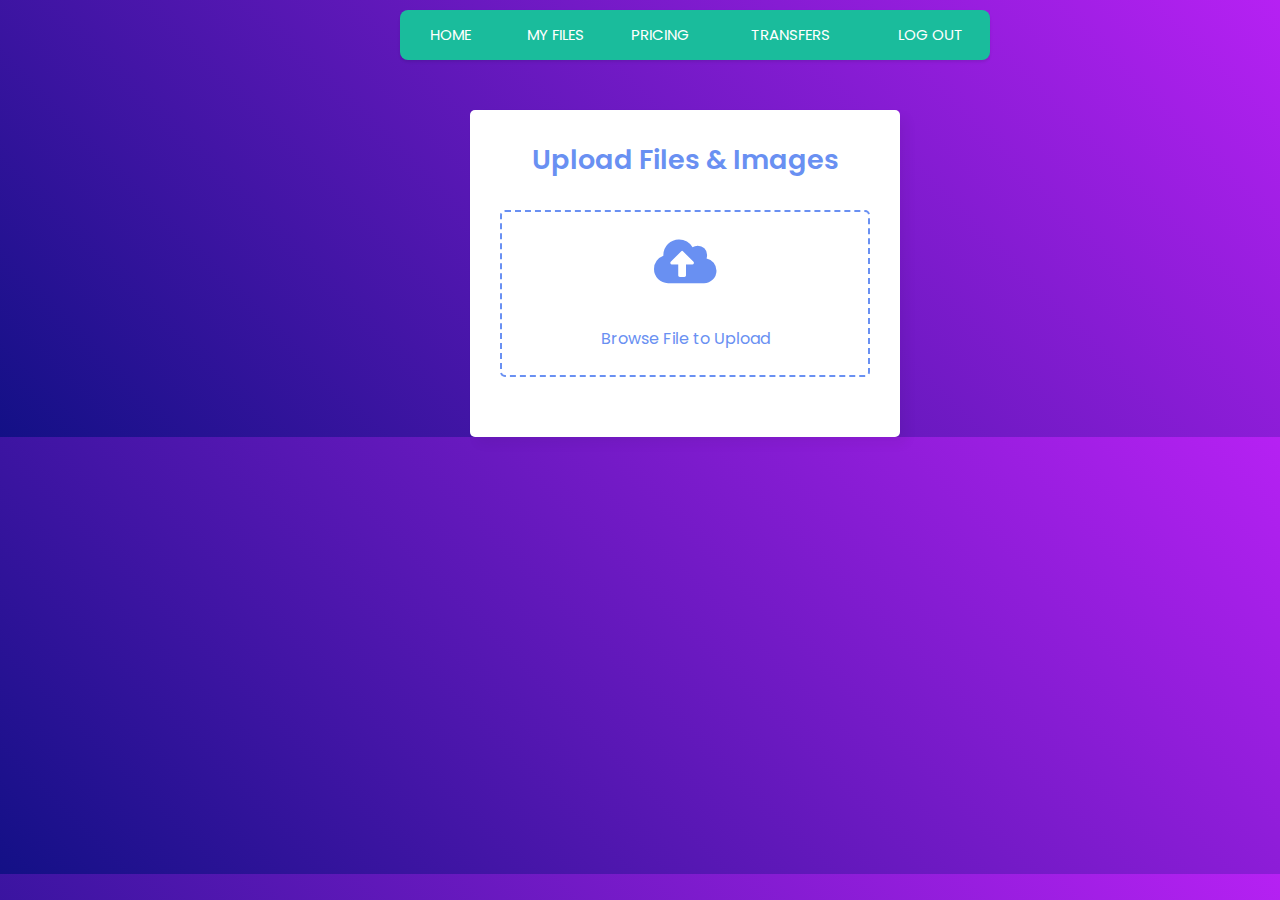
<file: file upload for gurubox home page/index.html>
<!DOCTYPE html>

<html lang="en">
<head>
  <meta charset="UTF-8">
  <meta name="viewport" content="width=device-width, initial-scale=1.0">
  <title>File Upload with Progress Bar</title>
  <link rel="stylesheet" href="style.css">
  <link rel="stylesheet" href="https://cdnjs.cloudflare.com/ajax/libs/font-awesome/5.15.3/css/all.min.css"/>
</head>
<body>
  <nav>
    <a href="#">Home</a>
    <a href="/GURU.BOX/Guru-files.html">My Files</a>
    <a href="/GURU.BOX/guru-pricing-2.html">Pricing</a>
    <a href="/GURU.BOX/Guru- downloads.html">Transfers</a>
    <a href="/GURU.BOX/Second-login page.html">Log Out</a>
  </nav>
  <div class="wrapper">
    <header>Upload Files & Images</header>
    <form action="#">
      <input class="file-input" type="file" name="file" hidden>
      <i class="fas fa-cloud-upload-alt"></i>
      <p>Browse File to Upload</p>
    </form>
    <section class="progress-area"></section>
    <section class="uploaded-area"></section>
  </div>

  <script src="script.js"></script>
  <script src="https://cdn.jsdelivr.net/npm/bootstrap@5.2.2/dist/js/bootstrap.bundle.min.js" integrity="sha384-OERcA2EqjJCMA+/3y+gxIOqMEjwtxJY7qPCqsdltbNJuaOe923+mo//f6V8Qbsw3" crossorigin="anonymous"></script>

</body>
</html>
</file>
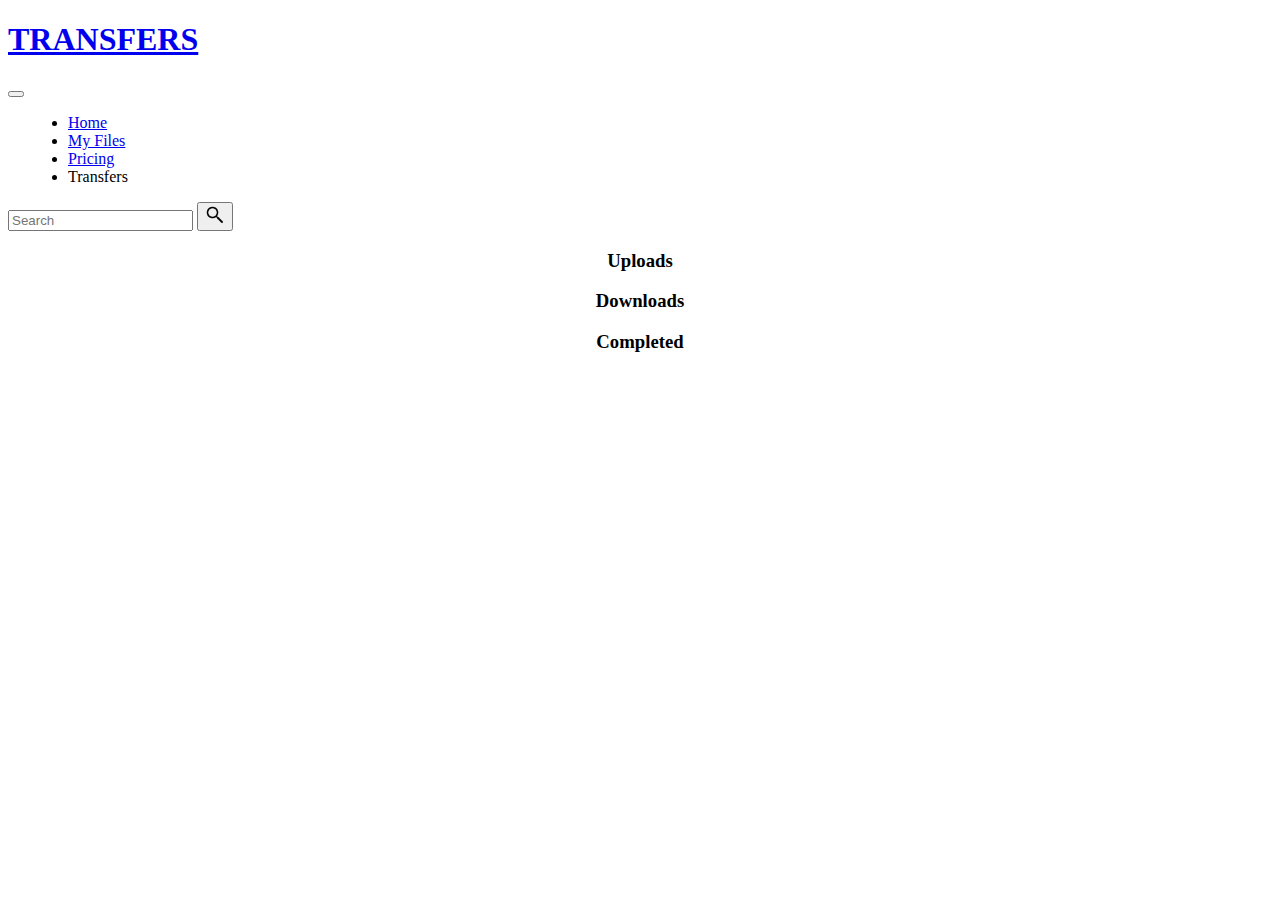
<file: Guru- downloads.html>
<!DOCTYPE html>
<html lang="en">
<head>
    <meta charset="UTF-8">
    <meta http-equiv="X-UA-Compatible" content="IE=edge">
    <meta name="viewport" content="width=device-width, initial-scale=1.0">
    <title>Guru-Downloads</title>
    <link href="https://cdn.jsdelivr.net/npm/bootstrap@5.2.2/dist/css/bootstrap.min.css" rel="stylesheet" integrity="sha384-Zenh87qX5JnK2Jl0vWa8Ck2rdkQ2Bzep5IDxbcnCeuOxjzrPF/et3URy9Bv1WTRi" crossorigin="anonymous">
    <link rel="stylesheet" href="guru-downloads.css">
</head>
<body class="ovr-body">
    <nav class="navbar">
        <nav class="navbar navbar-expand-lg">
        <div class="container-fluid">
          <a class="navbar-brand" href="#"><h1>TRANSFERS</h1></a>
          <button class="navbar-toggler" type="button" data-bs-toggle="collapse" data-bs-target="#navbarSupportedContent" aria-controls="navbarSupportedContent" aria-expanded="false" aria-label="Toggle navigation">
            <span class="navbar-toggler-icon"></span>
          </button>
          <div class="collapse navbar-collapse" id="navbarSupportedContent">
            <ul class="navbar-nav me-auto mb-2 mb-lg-0">
              <li class="nav-item">
                <a class="nav-link" aria-current="page" href="Guru box home.html">Home</a>
              </li>
              <li class="nav-item">
                <a class="nav-link" href="Guru-files.html">My Files</a>
              </li>
              <li class="nav-item dropdown">
                <a class="nav-link" href="guru-pricing-2.html">Pricing</a>
              </li>
              <li class="nav-item">
                <a class="nav-link active">Transfers</a>
              </li>
            </ul>
            <form class="d-flex" role="search">
              <input class="form-control me-2" type="search" placeholder="Search" aria-label="Search">
              <button class="btn btn-outline-primary" type="submit">
                <img src="images-guru/searchbutton.png" class="searchbutton"></button>
            </form>
          </div>
        </div>
      </nav>
    </nav>
    <div class=" about-us container mt-5">
        <div class="about-wrapper row">
          <div class="Uploads  col-lg-4">
            <h3>Uploads</h3>
          </div>
          <div class="Downloads col-lg-4">
            <h3>Downloads</h3>
            </div>
            <div class="Downloads col-lg-4">
                <h3>Completed</h3>
                </div>
            </div>
        </div> 
      <script src="https://cdn.jsdelivr.net/npm/bootstrap@5.2.2/dist/js/bootstrap.bundle.min.js" integrity="sha384-OERcA2EqjJCMA+/3y+gxIOqMEjwtxJY7qPCqsdltbNJuaOe923+mo//f6V8Qbsw3" crossorigin="anonymous"></script>
</body>
</html>
</file>
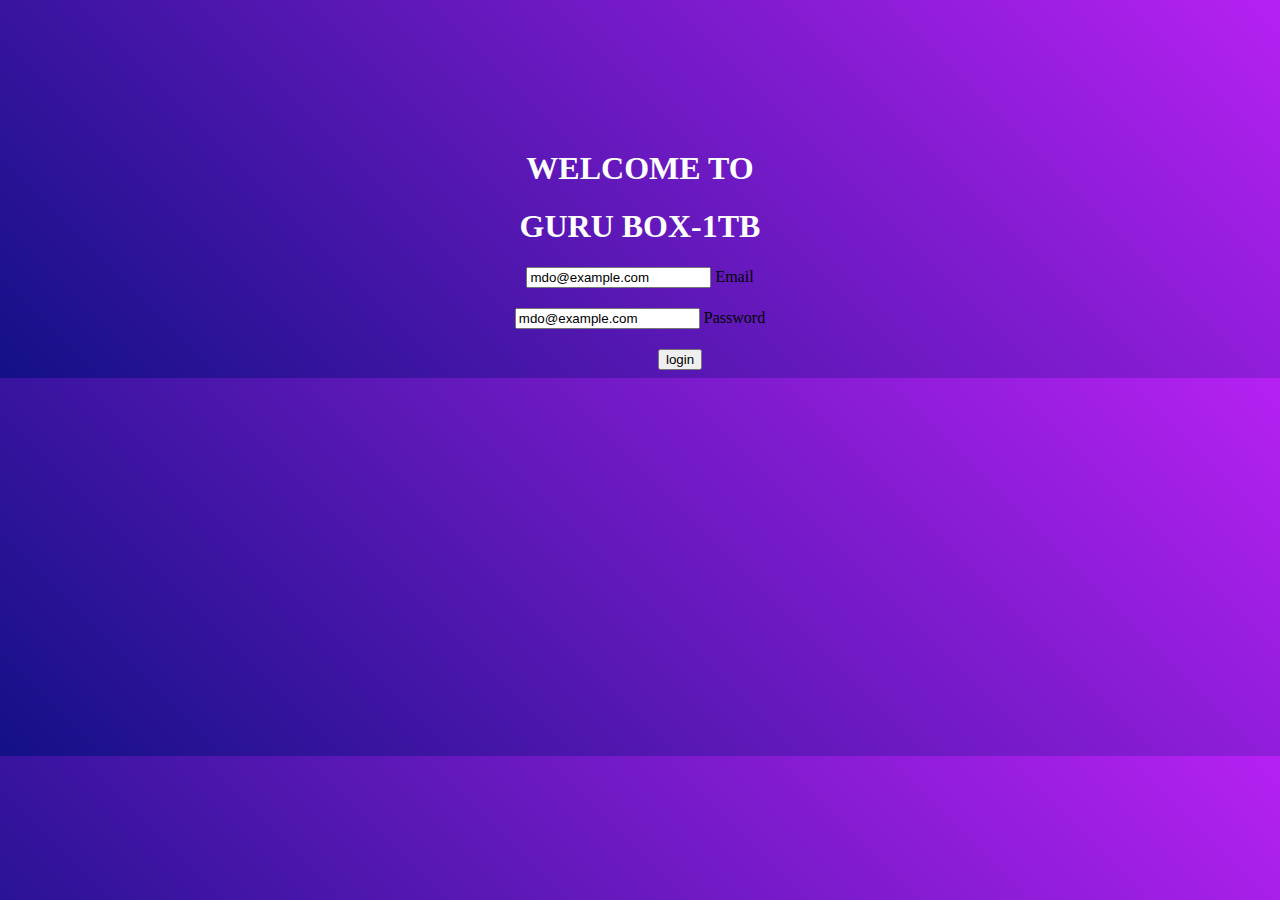
<file: Guru-box first page.html>
<!DOCTYPE html>
<html lang="en">
<head>
    <meta charset="UTF-8">
    <meta http-equiv="X-UA-Compatible" content="IE=edge">
    <meta name="viewport" content="width=device-width, initial-scale=1.0">
    <title>Guru-Box</title>
    <link rel="stylesheet" href="guru-first.css">
    <link href="https://cdn.jsdelivr.net/npm/bootstrap@5.2.2/dist/css/bootstrap.min.css" rel="stylesheet" integrity="sha384-Zenh87qX5JnK2Jl0vWa8Ck2rdkQ2Bzep5IDxbcnCeuOxjzrPF/et3URy9Bv1WTRi" crossorigin="anonymous">
</head>
<body class="ovr-body">
    <div class="form-floating mb-3">
        <h1 class="welcome-text">WELCOME TO</h1>
        <h1 class="welcome-text-2">GURU BOX-1TB</h1>
    </diV>
    <form action="Guru box home.html">
        <div class="email">
            <div class="form-floating space">
                <input type="email" class="form-control" id="floatingInputGrid"required  placeholder="name@example.com" value="mdo@example.com">
                <label for="floatingInputGrid">Email</label>
            </div>
          </div>
         <div class="email-2">
            <div class="form-floating space">
                <input type="email" class="form-control" id="floatingInputGrid" required placeholder="name@example.com" value="mdo@example.com">
                <label for="floatingInputGrid">Password</label>
            </div>
         </div>
         <input type="submit" class="btn btn-primary buttns" value="login">
    </form>     
    <script src="https://cdn.jsdelivr.net/npm/bootstrap@5.2.2/dist/js/bootstrap.bundle.min.js" integrity="sha384-OERcA2EqjJCMA+/3y+gxIOqMEjwtxJY7qPCqsdltbNJuaOe923+mo//f6V8Qbsw3" crossorigin="anonymous"></script>
</body>
</html>
</file>
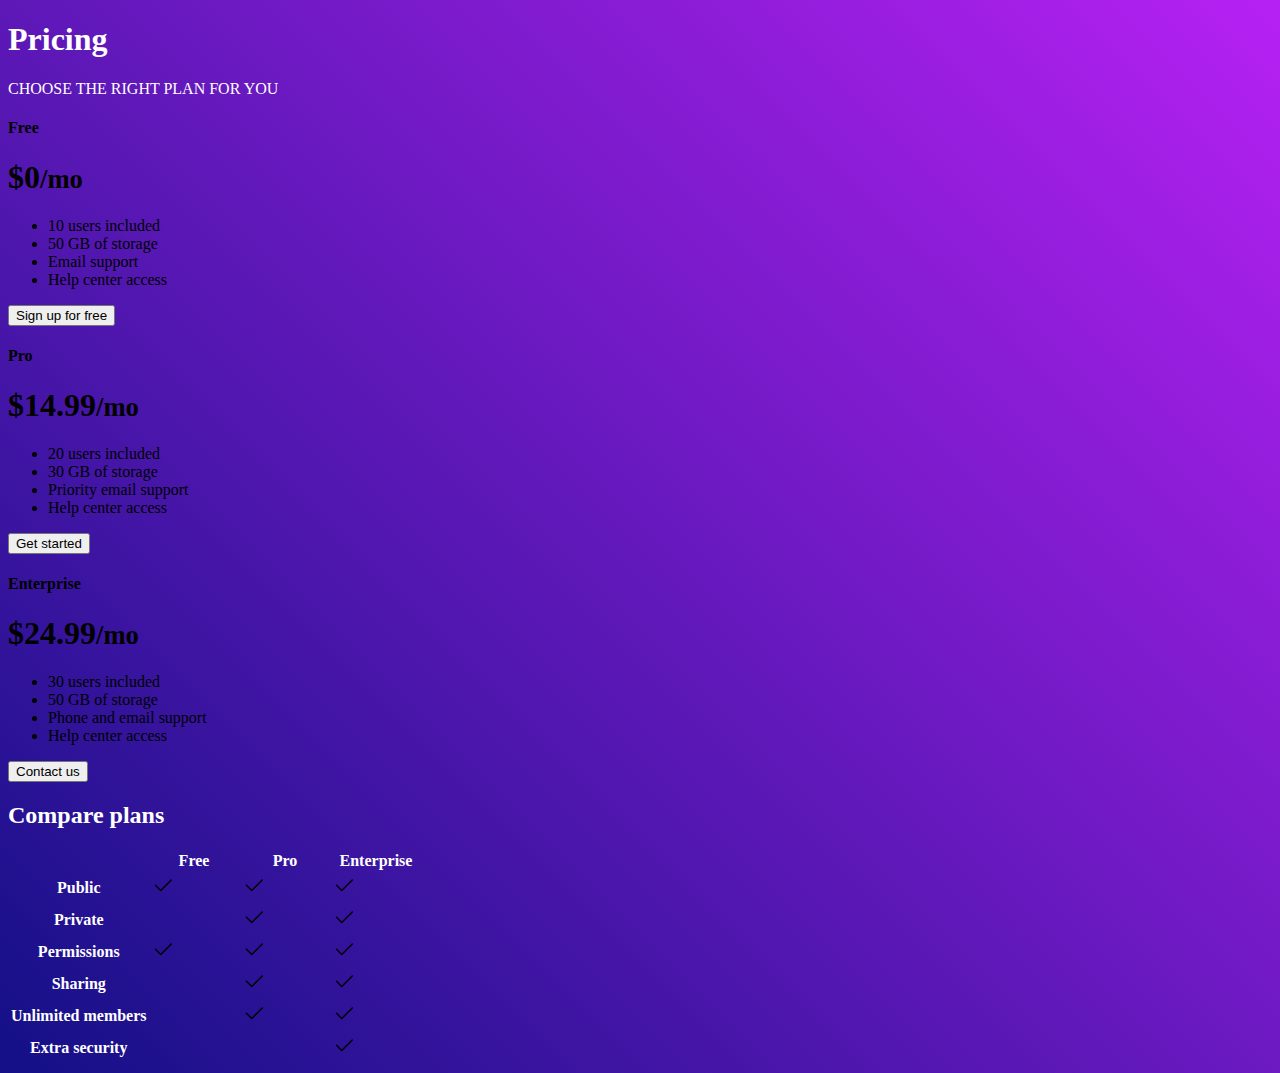
<file: guru-pricing-2.html>
<!DOCTYPE html>
<html lang="en">
<head>
    <meta charset="UTF-8">
    <meta http-equiv="X-UA-Compatible" content="IE=edge">
    <meta name="viewport" content="width=
    , initial-scale=1.0">
    <title>Pricing Page</title>
    <link href="https://cdn.jsdelivr.net/npm/bootstrap@5.2.2/dist/css/bootstrap.min.css" rel="stylesheet" integrity="sha384-Zenh87qX5JnK2Jl0vWa8Ck2rdkQ2Bzep5IDxbcnCeuOxjzrPF/et3URy9Bv1WTRi" crossorigin="anonymous">
    <link rel="stylesheet" href="guru-price-2.css">
</head>
<body class="ovr-body">
    
        <svg xmlns="http://www.w3.org/2000/svg" style="display: none;">
          <symbol id="check" viewBox="0 0 16 16">
            <title>Check</title>
            <path d="M13.854 3.646a.5.5 0 0 1 0 .708l-7 7a.5.5 0 0 1-.708 0l-3.5-3.5a.5.5 0 1 1 .708-.708L6.5 10.293l6.646-6.647a.5.5 0 0 1 .708 0z"></path>
          </symbol>
        </svg>
        
        <div class="container py-3">
         
        
            <div class="pricing-header p-3 pb-md-4 mx-auto text-center">
              <h1 class="display-4 fw-normal header-1">Pricing</h1>
              <p class="fs-5 header-1">CHOOSE THE RIGHT PLAN FOR YOU</p>
            </div>
          </header>
        
          <main>
            <div class="row row-cols-1 row-cols-md-3 mb-3 text-center">
              <div class="col">
                <div class="card mb-4 rounded-3 shadow-sm">
                  <div class="card-header py-3">
                    <h4 class="my-0 fw-normal">Free</h4>
                  </div>
                  <div class="card-body">
                    <h1 class="card-title pricing-card-title">$0<small class="text-muted fw-light">/mo</small></h1>
                    <ul class="list-unstyled mt-3 mb-4">
                      <li>10 users included</li>
                      <li>50 GB of storage</li>
                      <li>Email support</li>
                      <li>Help center access</li>
                    </ul>
                    <button type="button" class="w-100 btn btn-lg btn-primary">Sign up for free</button>
                  </div>
                </div>
              </div>
              <div class="col">
                <div class="card mb-4 rounded-3 shadow-sm">
                  <div class="card-header py-3">
                    <h4 class="my-0 fw-normal">Pro</h4>
                  </div>
                  <div class="card-body">
                    <h1 class="card-title pricing-card-title">$14.99<small class="text-muted fw-light">/mo</small></h1>
                    <ul class="list-unstyled mt-3 mb-4">
                      <li>20 users included</li>
                      <li>30 GB of storage</li>
                      <li>Priority email support</li>
                      <li>Help center access</li>
                    </ul>
                    <button type="button" class="w-100 btn btn-lg btn-primary">Get started</button>
                  </div>
                </div>
              </div>
              <div class="col">
                <div class="card mb-4 rounded-3 shadow-sm border-primary">
                  <div class="card-header py-3 text-bg-primary border-primary">
                    <h4 class="my-0 fw-normal">Enterprise</h4>
                  </div>
                  <div class="card-body">
                    <h1 class="card-title pricing-card-title">$24.99<small class="text-muted fw-light">/mo</small></h1>
                    <ul class="list-unstyled mt-3 mb-4">
                      <li>30 users included</li>
                      <li>50 GB of storage</li>
                      <li>Phone and email support</li>
                      <li>Help center access</li>
                    </ul>
                    <button type="button" class="w-100 btn btn-lg btn-primary">Contact us</button>
                  </div>
                </div>
              </div>
            </div>
        
            <h2 class="display-6 text-center mb-4 header-1">Compare plans</h2>
        
            <div class="table-responsive">
              <table class="table text-center">
                <thead>
                  <tr>
                    <th style="width: 34%;"></th>
                    <th style="width: 22%;" class="header-1">Free</th>
                    <th style="width: 22%;" class="header-1">Pro</th>
                    <th style="width: 22%;" class="header-1">Enterprise</th>
                  </tr>
                </thead>
                <tbody>
                  <tr>
                    <th scope="row" class="text-start header-1">Public</th>
                    <td><svg class="bi" width="24" height="24"><use xlink:href="#check"></use></svg></td>
                    <td><svg class="bi" width="24" height="24"><use xlink:href="#check"></use></svg></td>
                    <td><svg class="bi" width="24" height="24"><use xlink:href="#check"></use></svg></td>
                  </tr>
                  <tr>
                    <th scope="row" class="text-start header-1">Private</th>
                    <td></td>
                    <td><svg class="bi" width="24" height="24"><use xlink:href="#check"></use></svg></td>
                    <td><svg class="bi" width="24" height="24"><use xlink:href="#check"></use></svg></td>
                  </tr>
                </tbody>
        
                <tbody>
                  <tr>
                    <th scope="row" class="text-start header-1">Permissions</th>
                    <td><svg class="bi" width="24" height="24"><use xlink:href="#check"></use></svg></td>
                    <td><svg class="bi" width="24" height="24"><use xlink:href="#check"></use></svg></td>
                    <td><svg class="bi" width="24" height="24"><use xlink:href="#check"></use></svg></td>
                  </tr>
                  <tr>
                    <th scope="row" class="text-start header-1">Sharing</th>
                    <td></td>
                    <td><svg class="bi" width="24" height="24"><use xlink:href="#check"></use></svg></td>
                    <td><svg class="bi" width="24" height="24"><use xlink:href="#check"></use></svg></td>
                  </tr>
                  <tr>
                    <th scope="row" class="text-start header-1">Unlimited members</th>
                    <td></td>
                    <td><svg class="bi" width="24" height="24"><use xlink:href="#check"></use></svg></td>
                    <td><svg class="bi" width="24" height="24"><use xlink:href="#check"></use></svg></td>
                  </tr>
                  <tr>
                    <th scope="row" class="text-start header-1">Extra security</th>
                    <td></td>
                    <td></td>
                    <td><svg class="bi" width="24" height="24"><use xlink:href="#check"></use></svg></td>
                  </tr>
                </tbody>
              </table>
            </div>
          </main>
        
        
        
            
          
        <script src="https://cdn.jsdelivr.net/npm/bootstrap@5.2.2/dist/js/bootstrap.bundle.min.js" integrity="sha384-OERcA2EqjJCMA+/3y+gxIOqMEjwtxJY7qPCqsdltbNJuaOe923+mo//f6V8Qbsw3" crossorigin="anonymous"></script>
</body>
</html>
</file>
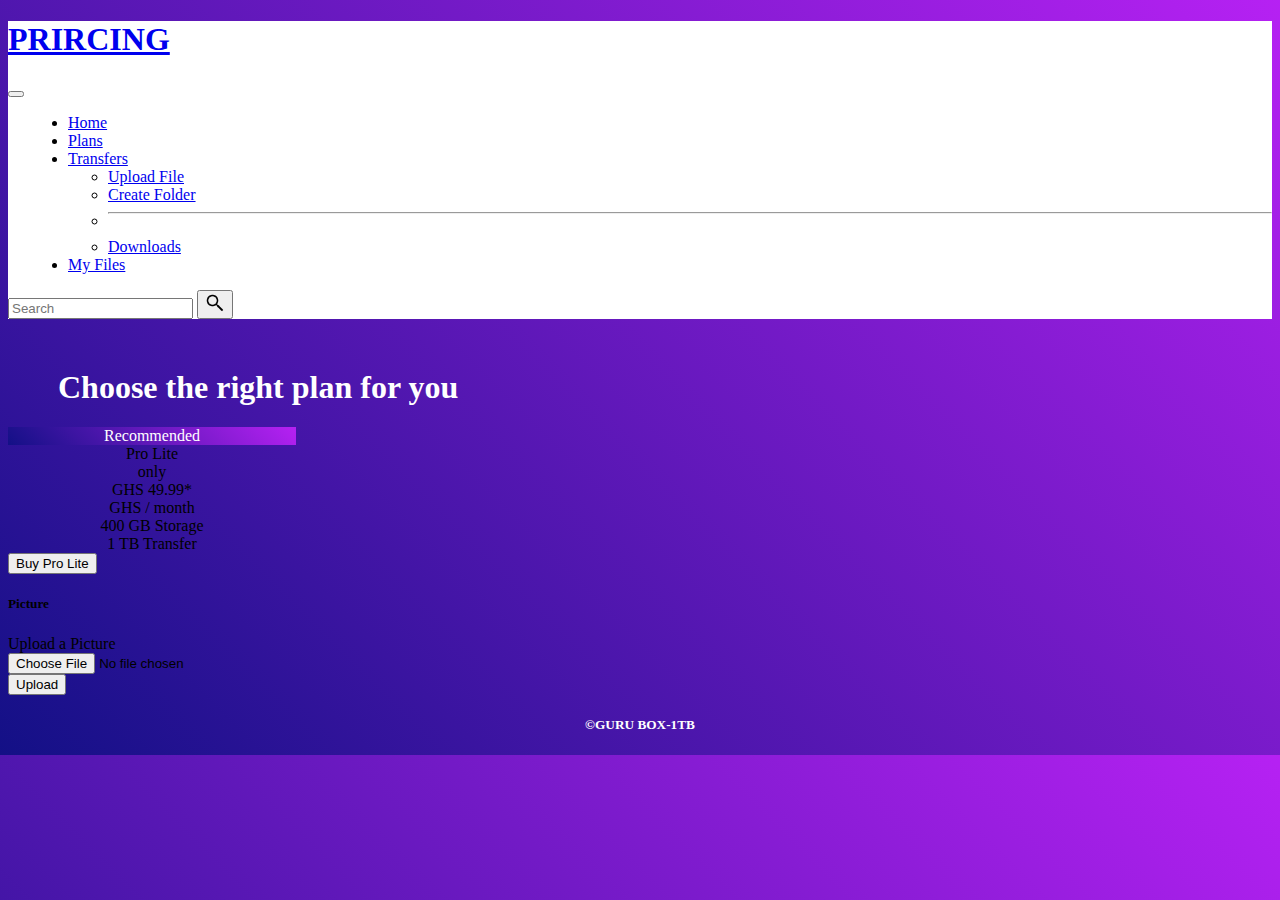
<file: guru-pricing.html>
<!DOCTYPE html>
<html lang="en">
<head>
    <meta charset="UTF-8">
    <meta http-equiv="X-UA-Compatible" content="IE=edge">
    <meta name="viewport" content="width=device-width, initial-scale=1.0">
    <title>User</title>
    <link rel="stylesheet" href="guru-price.css">
    <link href="https://cdn.jsdelivr.net/npm/bootstrap@5.2.2/dist/css/bootstrap.min.css" rel="stylesheet" integrity="sha384-Zenh87qX5JnK2Jl0vWa8Ck2rdkQ2Bzep5IDxbcnCeuOxjzrPF/et3URy9Bv1WTRi" crossorigin="anonymous">
</head>
<body class="ovr-body">
    <nav class="navbar navbar-expand-lg nav-colar">
        <div class="container-fluid">
          <a class="navbar-brand" href="#"><h1>PRIRCING</h1></a>
          <button class="navbar-toggler" type="button" data-bs-toggle="collapse" data-bs-target="#navbarScroll" aria-controls="navbarScroll" aria-expanded="false" aria-label="Toggle navigation">
            <span class="navbar-toggler-icon"></span>
          </button>
          <div class="collapse navbar-collapse" id="navbarSupportedContent">
            <ul class="navbar-nav me-auto mb-2 mb-lg-0">
              <li class="nav-item">
                <a class="nav-link" aria-current="page" href="Guru box home.html">Home</a>
              </li>
              <li class="nav-item">
                <a class="nav-link active" href="guru-pricing.html">Plans</a>
              </li>
              <li class="nav-item dropdown">
                <a class="nav-link" href="#" role="button" data-bs-toggle="dropdown" aria-expanded="false">
                 Transfers
                </a>
                <ul class="dropdown-menu">
                  <li><a class="dropdown-item" href="Guru box home.html">Upload File</a></li>
                  <li><a class="dropdown-item" href="Guru box home.html">Create Folder</a></li>
                  <li><hr class="dropdown-divider"></li>
                  <li><a class="dropdown-item" href="Guru- downloads.html">Downloads</a></li>
                </ul>
              </li>
              <li class="nav-item">
                <a class="nav-link" href="Guru-files.html">My Files</a>
              </li>
            </ul>
            <form class="d-flex" role="search">
              <input class="form-control me-2" type="search" placeholder="Search" aria-label="Search">
              <button class="btn btn-outline-primary" type="submit">
                <img src="images-guru/searchbutton.png" class="searchbutton ">
              </button>
            </form>
          </div>
        </div>
      </nav>
      <div>
        <h1 class="head-one">Choose the right plan for you</h1>
      </div>  
      </div>
        </div>
        <form action="#">
          <div class="card" style="width: 18rem;">
            <div class="card-body">
              <div class="pricing-plan-recommend">Recommended</div>
        <div class="pricing-plan-title">Pro&nbsp;Lite</div>
         <div class="pricing-plan-only">only</div> <div class="pricing-plan-price">
            <span class="vl">GHS&nbsp;49.99</span><span class="ars">*</span></div> 
            <div class="pricing-plan-price-unit">GHS / month</div> <div class="pricing-plan-storage">400 GB Storage</div>
             <div class="pricing-plan-trasfer">1 TB Transfer</div> <div class="pricing-plan-btn-container"> 
                <div class="pricing-plan-btn">
                    <button class="btn btn-primary mt-4 mb-3" type="submit">Buy Pro&nbsp;Lite</button>
                </div>
                </div>
            </div>
          </div>
          <form action="#">
            <div class="card" style="width: 18rem; margin-top: 10px;">
              <div class="card-body">
                <h5 class="card-title">Picture</h5>
                <label for="formFile" class="form-label">Upload a Picture</label>
              <input class="form-control" type="file" id="formFile">
                <input type="submit" class="btn btn-primary buttns mt-3" value="Upload">
              </div>
            </div>
          <div class="copyright">
           <h5 class="copyright-text mt-5">&COPY;<span>GURU BOX-1TB</span></h5>
          </div>
    <script src="https://cdn.jsdelivr.net/npm/bootstrap@5.2.2/dist/js/bootstrap.bundle.min.js" integrity="sha384-OERcA2EqjJCMA+/3y+gxIOqMEjwtxJY7qPCqsdltbNJuaOe923+mo//f6V8Qbsw3" crossorigin="anonymous"></script>
</body>
</html>
</file>
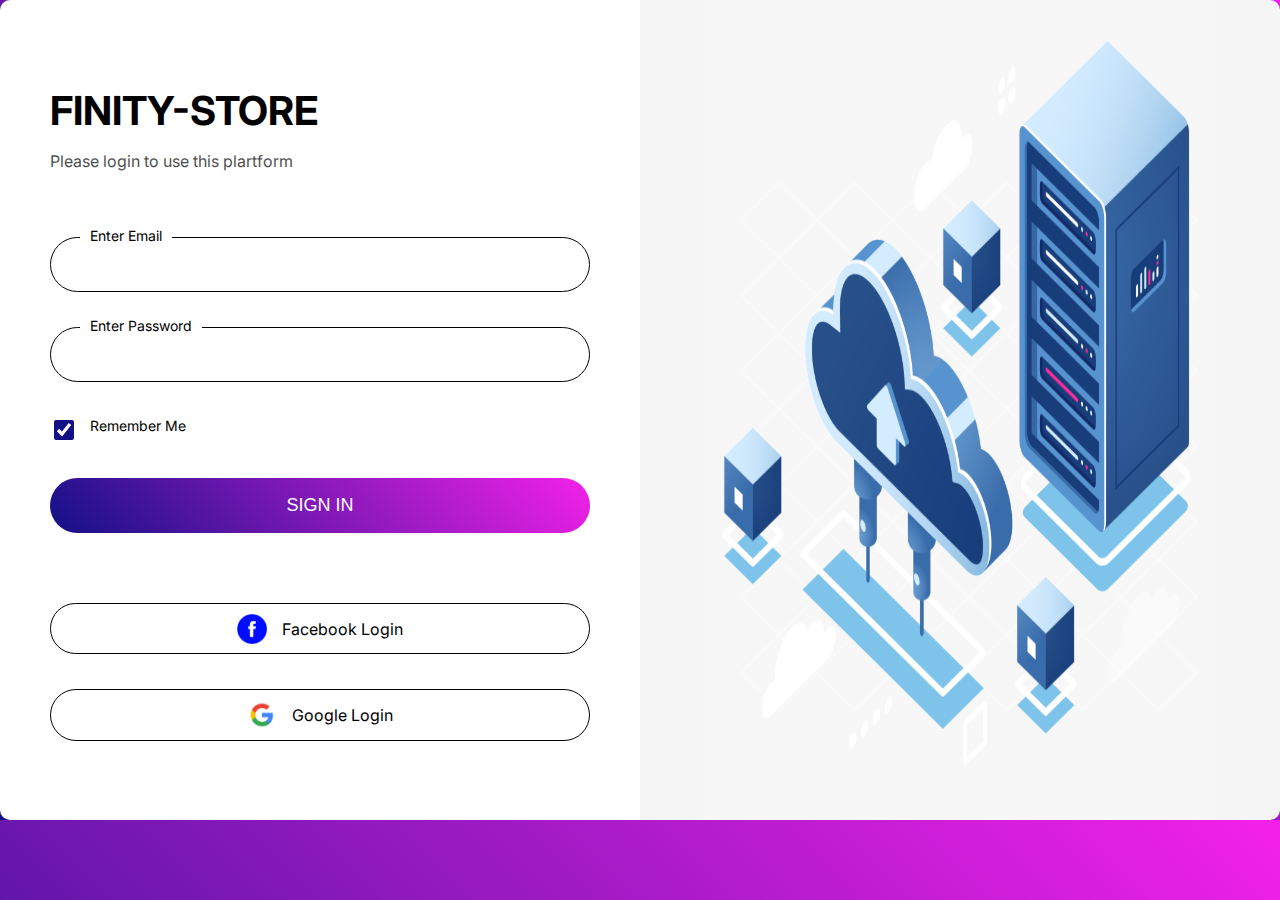
<file: Second-login page.html>
<!DOCTYPE html>
<html lang="en">
<head>
    <meta charset="UTF-8">
    <meta http-equiv="X-UA-Compatible" content="IE=edge">
    <meta name="viewport" content="width=device-width, initial-scale=1.0">
    <title>Login Page</title>
    <link rel="stylesheet" href="style.css">

</head>
<body>
    <div class="container">
        <div class="login-left">
            <div class="login-header">
                <h1>FINITY-STORE</h1>
                <p>Please login to use this plartform</p>
            </div>
            <form class="login-form" action="file upload for gurubox home page/index.html">
                <div class="login-form-content">
                    <div class="form-item">
                        <label for="email">Enter Email</label>
                        <input type="text" id="email">
                    </div>
                    <div class="form-item">
                        <label for="password">Enter Password</label>
                        <input type="password" id="password">
                    </div>
                    <div class="form-item">
                        <div class="checkbox">
                            <input type="checkbox" id="rememberMeCheckbox" checked>
                            <label for="rememberMeCheckbox" class="checkboxlabel"><p class="checkrem">Remember Me</p></label>
                        </div>
                    </div>
                    <button type="submit">Sign In</button>
                </div>
                <div class="login-form-footer">
                    <a href="https://www.facebook.com">
                        <img width="30" src="images-guru/Facebook_Logo.png" 
                        alt=""> Facebook Login
                    </a>
                    <a href="https://passwords.google.com">
                        <img width="30" src="images-guru/google-logo.png" 
                        alt=""> Google Login
                    </a>
                </div>
            </form>
        </div>
        <div class="login-right">
            <img src="images-guru/storage.png">
        </div>
</body>
</html>
</file>
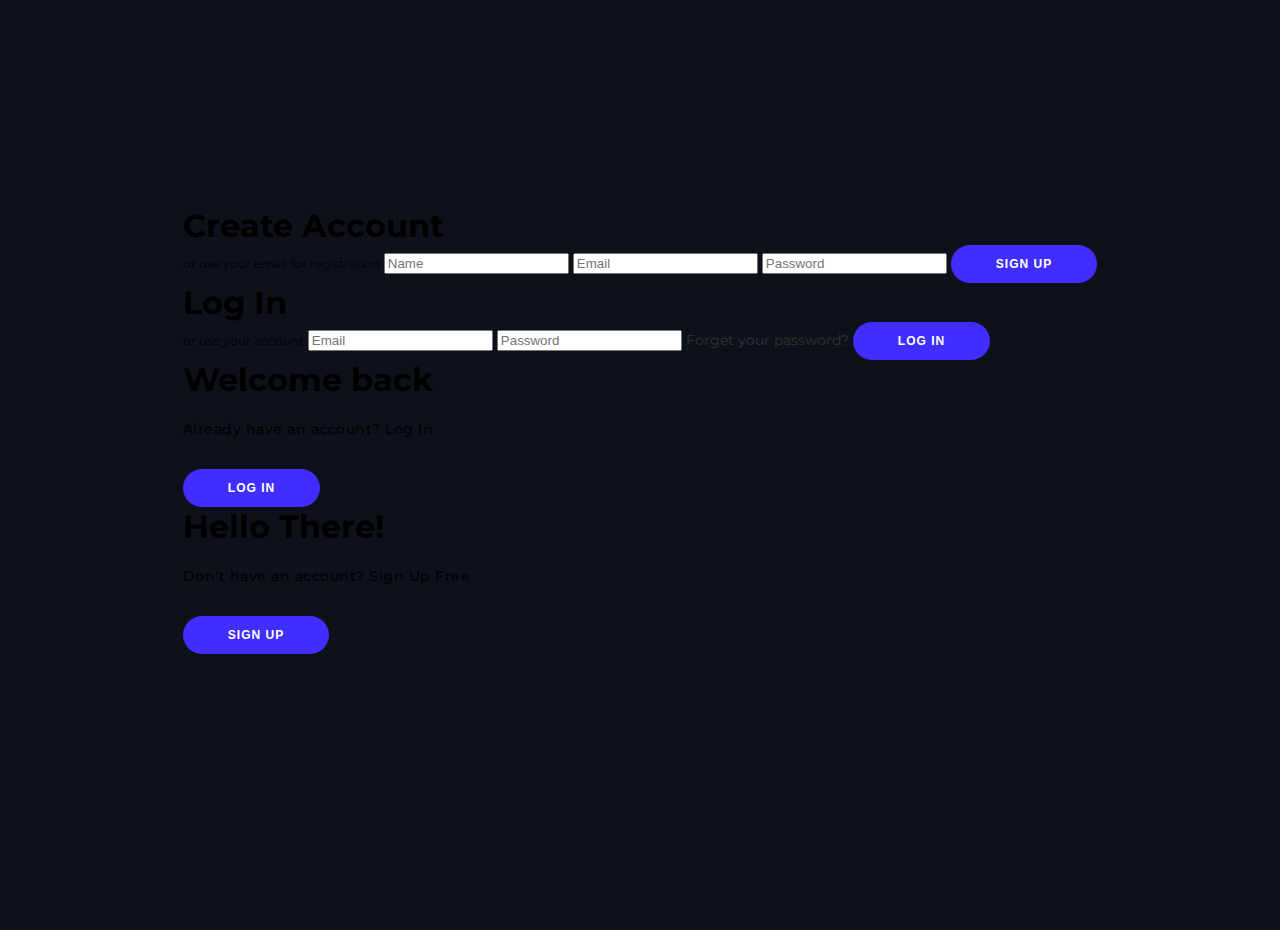
<file: Third-login.html>
<!DOCTYPE html>
<html lang="en">
<head>
    <meta charset="UTF-8">
    <meta http-equiv="X-UA-Compatible" content="IE=edge">
    <meta name="viewport" content="width=device-width, initial-scale=1.0">
    <title>Finity-Login</title>
    <link rel="stylesheet" href="https://cdnjs.cloudflare.com/ajax/libs/font-awesome/6.2.8/css/all.min.css" integrity="sha512-xh60/ckQoPOWDdYTDqeRdPCVd1SpvCA9XXcUnZS2FmJNp1coAFzvtCN9BmamE+4aHK8yyUHUSCcJHgXloTyT2A==" crossorigin="anonymous" referrerpolicy="no-referrer" />
    <link rel="stylesheet" href="Third-login.css">
</head>
<body>
    
    <div class="container" id="container">
        <div class="form-container sign-up-container">
            <form action="#">
                <h1>Create Account</h1>
                <div class="social-container">
                    <a href="#" class="social"><i class="fab fa-facebook-f"></i></a>
                    <a href="#" class="social"><i class="fab fa-google-plus-g"></i></a>
                    <a href="#" class="social"><i class="fab fa-linkedin-in"></i></a>
                </div>
                <span>or use your email for registration</span>
                <input type="text" placeholder="Name" />
                <input type="email" placeholder="Email" />
                <input type="password" placeholder="Password" />
                <button>Sign Up</button>
            </form>
        </div>    
    <div class="form-container log-in-container">
        <form action="#">
            <h1>Log In</h1>
            <div class="social-container">
                <a href="#" class="social"><i class="fab fa-facebook-f"></i></a>
                <a href="#" class="social"><i class="fab fa-google-plus-g"></i></a>
                <a href="#" class="social"><i class="fab fa-linkedin-in"></i></a>
            </div>
            <span>or use your account</span>
            <input type="email" placeholder="Email" />
            <input type="password" placeholder="Password" />
            <a href="#">Forget your password?</a>
            <button>Log In</button>
        </form>
    </div>
    <div class="overlay-containeer">
        <div class="overlay">
            <div class="overlay-panel overlay-left">
                <h1>Welcome back</h1>
                <p>Already have an account? Log In</p>
                <button class="ghost" id="logIn">Log In</button>
            </div>
            <div class="overlay-panel overlay-right">
                <h1>Hello There!</h1>
                <p>Don't have an account? Sign Up Free</p>
                <button class="ghost" id="signUp">Sign Up</button>
            </div>
        </div>
    </div>
</div> 
</body>
</html>
</file>
<file: file upload for gurubox home page/style.css>
/* Import Google font - Poppins */
@import url('https://fonts.googleapis.com/css2?family=Poppins:wght@400;500;600&display=swap');
*{
  margin: auto;
  padding: 0;
  box-sizing: border-box;
  font-family: "Poppins", sans-serif;
}


body{
  
  background: linear-gradient(45deg, #131086, #b621f3);
  font-family: 'Open Sans', sans-serif;
  background-repeat: round;
}

::selection{
  color: #fff;
  background: #6990F2;
}
.wrapper{
  width: 430px;
  background: #fff;
  border-radius: 5px;
  padding: 30px;
  box-shadow: 7px 7px 12px rgba(0,0,0,0.05);
  margin-top: 50px;
  margin-left: 470px;
}
.wrapper header{
  color: #6990F2;
  font-size: 27px;
  font-weight: 600;
  text-align: center;
}
.wrapper form{
  height: 167px;
  display: flex;
  cursor: pointer;
  margin: 30px 0;
  align-items: center;
  justify-content: center;
  flex-direction: column;
  border-radius: 5px;
  border: 2px dashed #6990F2;
}
form :where(i, p){
  color: #6990F2;
}
form i{
  font-size: 50px;
}
form p{
  margin-top: 15px;
  font-size: 16px;
}

section .row{
  margin-bottom: 10px;
  background: #E9F0FF;
  list-style: none;
  padding: 15px 20px;
  border-radius: 5px;
  display: flex;
  align-items: center;
  justify-content: space-between;
}
section .row i{
  color: #6990F2;
  font-size: 30px;
}
section .details span{
  font-size: 14px;
}
.progress-area .row .content{
  width: 100%;
  margin-left: 15px;
}
.progress-area .details{
  display: flex;
  align-items: center;
  margin-bottom: 7px;
  justify-content: space-between;
}
.progress-area .content .progress-bar{
  height: 6px;
  width: 100%;
  margin-bottom: 4px;
  background: #fff;
  border-radius: 30px;
}
.content .progress-bar .progress{
  height: 100%;
  width: 0%;
  background: #6990F2;
  border-radius: inherit;
}
.uploaded-area{
  max-height: 232px;
  overflow-y: scroll;
}
.uploaded-area.onprogress{
  max-height: 150px;
}
.uploaded-area::-webkit-scrollbar{
  width: 0px;
}
.uploaded-area .row .content{
  display: flex;
  align-items: center;
}
.uploaded-area .row .details{
  display: flex;
  margin-left: 15px;
  flex-direction: column;
}
.uploaded-area .row .details .size{
  color: #404040;
  font-size: 11px;
}
.uploaded-area i.fa-check{
  font-size: 16px;
}
nav{
  position: relative;
  margin: auto 0;
  margin-left: 400px;
  margin-top: 10px;
  width: 590px;
  height: 50px;
  background: #1abc9c;
  border-radius: 8px;
  font-size: 0;
  box-shadow: 0 2px 3px 0 rgba(0,0,0,.1);
}
nav a{
  font-size: 15px;
  text-transform: uppercase;
  color: white;
  text-decoration: none;
  line-height: 50px;
  position: relative;
  z-index: 1;
  display: inline-block;
  text-align: center;
}
nav .animation{
  position: absolute;
  height: 100%;
  /* height: 5px; */
  top: 0;
  /* bottom: 0; */
  z-index: 0;
  background: white;
  border-radius: 8px;
  transition: all .5s ease 0s;
}
nav a:nth-child(1){
  width: 100px;
}
nav .start-home, a:nth-child(1):hover~.animation{
  width: 100px;
  left: 0;
}
nav a:nth-child(2){
  width: 110px;
}
nav a:nth-child(2):hover~.animation{
  width: 110px;
  left: 100px;
}
nav a:nth-child(3){
  width: 100px;
}
nav a:nth-child(3):hover~.animation{
  width: 100px;
  left: 210px;
}
nav a:nth-child(4){
  width: 160px;
}
nav a:nth-child(4):hover~.animation{
  width: 160px;
  left: 470px;
}
nav a:nth-child(5){
  width: 120px;
}
nav a:nth-child(5):hover~.animation{
  width: 120px;
  left: 470px;
}
</file>
<file: guru-downloads.css>
.nav-item{
    margin-left: 20px;
}
.navbar{
    background-color: white;
}
.ovr-body{
    background-color: linear-gradient(45deg, #131086, #b621f3);
}
.searchbutton{
    width: 20px;
}
.Uploads{
    text-align: center;
    background-color: white;
}
.Downloads{
    text-align: center;
    background-color: white;
}
</file>
<file: guru-first.css>
.welcome-text{
    text-align: center;
    margin-top: 150px;
    color: white;
}
.welcome-text-2{
    text-align: center;
    margin-top: 20px;
    color: white;
}
.email{
    display: flex;
        align-items: center;
justify-content: center;
}
.email-2{
    display: flex;
    align-items: center;
    justify-content: center;
}
.space{
    margin-bottom: 20px;
}
.link{
    display: flex;
    align-items: center;
    justify-content: center;
    text-decoration: none;
}
.buttns{
    margin-left: 650px;
}
.ovr-body{
    background: linear-gradient(45deg, #131086, #b621f3);
}
</file>
<file: guru-price-2.css>
.ovr-body {
    background: linear-gradient(45deg, #131086, #b621f3);
}

.header-1 {
    color: white;
}
</file>
<file: guru-price.css>
.searchbutton{
    width: 20px;
}
.nav-item{
    margin-left: 20px;
}
.nav-colar{
    background-color: white;
}
.nav-item{
    margin-left: 20px;
}
.head-one{
    margin-top: 50px;
    margin-left: 50px;
    color: white;
}
.ovr-body{
    background: linear-gradient(45deg, #131086, #b621f3);
}
.boxes{
    background: white;
    box-shadow: 1px 1px 5px 5px white;
    border-radius: 5px;
    text-align: center;
    text-decoration: white;
}
.pricing-plan-recommend{
    background: linear-gradient(45deg, #131086, #b621f3);
    color: white;
    text-align: center;
}
.pricing-plan-title{
    text-align: center;
}
.pricing-plan-only{
    text-align: center;
}
.pricing-plan-price{
    text-align: center;
}
.pricing-plan-price-unit{
    text-align: center;
}
.pricing-plan-storage{
    text-align: center;
}
.pricing-plan-trasfer{
    text-align: center;
}
.card-body{
    align-items: center;
}
.copyright{
    text-align: center;
}
.copyright-text{
    color: white;
}
</file>
<file: style.css>
@import url("https://fonts.googleapis.com/css2?family=Inter:wght@300;600&display=swap");
@import url("https://fonts.googleapis.com/css2?family=Inter:wght@300;600&display=swap");
@import url("https://fonts.googleapis.com/css2?family=Inter:wght@300;600&display=swap");
@import url("https://fonts.googleapis.com/css2?family=Inter:wght@300;600&display=swap");
@import url("https://fonts.googleapis.com/css2?family=Inter:wght@300;600&display=swap");
@import url("https://fonts.googleapis.com/css2?family=Inter:wght@300;600&display=swap");
@import url("https://fonts.googleapis.com/css2?family=Inter:wght@300;600&display=swap");
@import url("https://fonts.googleapis.com/css2?family=Inter:wght@300;600&display=swap");
@import url("https://fonts.googleapis.com/css2?family=Inter:wght@300;600&display=swap");
@import url("https://fonts.googleapis.com/css2?family=Inter:wght@300;600&display=swap");
@import url("https://fonts.googleapis.com/css2?family=Inter:wght@300;600&display=swap");
@import url("https://fonts.googleapis.com/css2?family=Inter:wght@300;600&display=swap");
@import url("https://fonts.googleapis.com/css2?family=Inter:wght@300;600&display=swap");
@import url("https://fonts.googleapis.com/css2?family=Inter:wght@300;600&display=swap");
@import url("https://fonts.googleapis.com/css2?family=Inter:wght@300;600&display=swap");
@import url("https://fonts.googleapis.com/css2?family=Inter:wght@300;600&display=swap");
@import url("https://fonts.googleapis.com/css2?family=Inter:wght@300;600&display=swap");
@import url("https://fonts.googleapis.com/css2?family=Inter:wght@300;600&display=swap");
@import url("https://fonts.googleapis.com/css2?family=Inter:wght@300;600&display=swap");
@import url("https://fonts.googleapis.com/css2?family=Inter:wght@300;600&display=swap");
@import url("https://fonts.googleapis.com/css2?family=Inter:wght@300;600&display=swap");
@import url("https://fonts.googleapis.com/css2?family=Inter:wght@300;600&display=swap");
@import url("https://fonts.googleapis.com/css2?family=Inter:wght@300;600&display=swap");
@import url("https://fonts.googleapis.com/css2?family=Inter:wght@300;600&display=swap");
@import url("https://fonts.googleapis.com/css2?family=Inter:wght@300;600&display=swap");
@import url("https://fonts.googleapis.com/css2?family=Inter:wght@300;600&display=swap");
@import url("https://fonts.googleapis.com/css2?family=Inter:wght@300;600&display=swap");
@import url("https://fonts.googleapis.com/css2?family=Inter:wght@300;600&display=swap");
@import url("https://fonts.googleapis.com/css2?family=Inter:wght@300;600&display=swap");
@import url("https://fonts.googleapis.com/css2?family=Inter:wght@300;600&display=swap");
@import url("https://fonts.googleapis.com/css2?family=Inter:wght@300;600&display=swap");
@import url("https://fonts.googleapis.com/css2?family=Inter:wght@300;600&display=swap");
@import url("https://fonts.googleapis.com/css2?family=Inter:wght@300;600&display=swap");
@import url("https://fonts.googleapis.com/css2?family=Inter:wght@300;600&display=swap");
@import url("https://fonts.googleapis.com/css2?family=Inter:wght@300;600&display=swap");
@import url("https://fonts.googleapis.com/css2?family=Inter:wght@300;600&display=swap");
@import url("https://fonts.googleapis.com/css2?family=Inter:wght@300;600&display=swap");
@import url("https://fonts.googleapis.com/css2?family=Inter:wght@300;600&display=swap");
@import url("https://fonts.googleapis.com/css2?family=Inter:wght@300;600&display=swap");
@import url("https://fonts.googleapis.com/css2?family=Inter:wght@300;600&display=swap");
@import url("https://fonts.googleapis.com/css2?family=Inter:wght@300;600&display=swap");
@import url("https://fonts.googleapis.com/css2?family=Inter:wght@300;600&display=swap");
@import url("https://fonts.googleapis.com/css2?family=Inter:wght@300;600&display=swap");
@import url("https://fonts.googleapis.com/css2?family=Inter:wght@300;600&display=swap");
@import url("https://fonts.googleapis.com/css2?family=Inter:wght@300;600&display=swap");
/*# sourceMappingURL=style.css.map */
* {
  box-sizing: border-box;
}

body {
  padding: 0;
  margin: 0;
  font-family: "Inter", sans-serif;
  background: linear-gradient(45deg, #131086, #f321e9);
  
}

.container {
  min-height: calc(100vh - 80px);
  display: grid;
  grid-template-columns: 50% 50%;
  border-radius: 10px;
  overflow: hidden;
}

.login-left {
  display: flex;
  flex-direction: column;
  justify-content: center;
  padding-left: 150px;
  margin-left: 0px;
  background-color: white;
}

.login-right {
  background-color: whitesmoke;
  display: flex;
  justify-content: center;
}

.login-header {
  margin-bottom: 50px;
}

.login-header h1 {
  font-size: 40px;
  margin-bottom: 10px;
}

.login-header p {
  opacity: 0.7;
}

.login-form {
  width: 450px;
}

.login-form-content {
  display: flex;
  flex-direction: column;
  gap: 35px;
}

.login-form-footer {
  display: flex;
  gap: 30px;
  margin-top: 70px;
}

.login-form-footer a {
  flex: 6;
  gap: 15px;
  border: 1px solid black;
  border-radius: 100px;
  padding: 0.6rem;
  justify-content: center;
  display: flex;
  align-items: center;
  color: black;
  text-decoration: none;
  margin-bottom: 20px;
}

.checkrem {
  margin-top: 35px;
}

.login-form-footer a:hover {
  background-color: #eee;
}

.form-item label:not(.checkboxLabel) {
  display: inline-block;
  background-color: white;
  margin-bottom: 10px;
  position: absolute;
  padding: 0 10px;
  transform: translate(30px, -10px);
  font-size: 14px;
}

input[type=text],
input[type=password] {
  border: 1px solid black;
  height: 55px;
  padding: 0 2rem;
  width: 100%;
  outline: none;
  transition: background 0.5s;
  font-size: 18px;
  border-radius: 100px;
}

.checkbox {
  display: flex;
  align-items: center;
  gap: 7px;
}

input[type=checkbox] {
  width: 20px;
  height: 20px;
  accent-color: #131086;
}

button {
  border: none;
  background: linear-gradient(45deg, #131086, #f321e9);
  color: white;
  padding: 1rem;
  border-radius: 100px;
  text-align: center;
  text-transform: uppercase;
  font-size: 18px;
  height: 55px;
  cursor: pointer;
}

/*Responsive */ /*# sourceMappingURL=style.css.map */
* {
  box-sizing: border-box;
}

body {
  padding: 0;
  margin: 0;
  font-family: "Inter", sans-serif;
  background: linear-gradient(45deg, #131086, #f321e9);
}

.container {
  min-height: calc(100vh - 80px);
  display: grid;
  grid-template-columns: 50% 50%;
  border-radius: 10px;
  overflow: hidden;
}

.login-left {
  display: flex;
  flex-direction: column;
  justify-content: center;
  padding-left: 150px;
  margin-left: 0px;
  background-color: white;
}

.login-right {
  background-color: #eee;
  display: flex;
  justify-content: center;
}

.login-header {
  margin-bottom: 50px;
}

.login-header h1 {
  font-size: 40px;
  margin-bottom: 10px;
}

.login-header p {
  opacity: 0.7;
}

.login-form {
  width: 450px;
}

.login-form-content {
  display: flex;
  flex-direction: column;
  gap: 35px;
}

.login-form-footer {
  display: flex;
  gap: 30px;
  margin-top: 70px;
}

.login-form-footer a {
  flex: 6;
  gap: 15px;
  border: 1px solid black;
  border-radius: 100px;
  padding: 0.6rem;
  justify-content: center;
  display: flex;
  align-items: center;
  color: black;
  text-decoration: none;
  margin-bottom: 20px;
}

.login-form-footer a:hover {
  background-color: #eee;
}

.form-item label:not(.checkboxLabel) {
  display: inline-block;
  background-color: white;
  margin-bottom: 10px;
  position: absolute;
  padding: 0 10px;
  transform: translate(30px, -10px);
  font-size: 14px;
}

input[type=text],
input[type=password] {
  border: 1px solid black;
  height: 55px;
  padding: 0 2rem;
  width: 100%;
  outline: none;
  transition: background 0.5s;
  font-size: 18px;
  border-radius: 100px;
}

.checkbox {
  display: flex;
  align-items: center;
  gap: 7px;
}

input[type=checkbox] {
  width: 20px;
  height: 20px;
  accent-color: #131086;
}

button {
  border: none;
  background: linear-gradient(45deg, #131086, #f321e9);
  color: white;
  padding: 1rem;
  border-radius: 100px;
  text-align: center;
  text-transform: uppercase;
  font-size: 18px;
  height: 55px;
  cursor: pointer;
}

/*Responsive */ /*# sourceMappingURL=style.css.map */
* {
  box-sizing: border-box;
}

body {
  padding: 0;
  margin: 0;
  font-family: "Inter", sans-serif;
  background: linear-gradient(45deg, #131086, #f321e9);
}

.container {
  min-height: calc(100vh - 80px);
  display: grid;
  grid-template-columns: 50% 50%;
  border-radius: 10px;
  overflow: hidden;
}

.login-left {
  display: flex;
  flex-direction: column;
  justify-content: center;
  padding-left: 150px;
  margin-left: 0px;
  background-color: white;
}

.login-right {
  background-color: #eee;
  display: flex;
  justify-content: center;
}

.login-header {
  margin-bottom: 50px;
}

.login-header h1 {
  font-size: 40px;
  margin-bottom: 10px;
}

.login-header p {
  opacity: 0.7;
}

.login-form {
  width: 450px;
}

.login-form-content {
  display: flex;
  flex-direction: column;
  gap: 35px;
}

.login-form-footer {
  display: flex;
  gap: 30px;
  margin-top: 70px;
}

.login-form-footer a {
  flex: 6;
  gap: 15px;
  border: 1px solid black;
  border-radius: 100px;
  padding: 0.6rem;
  justify-content: center;
  display: flex;
  align-items: center;
  color: black;
  text-decoration: none;
  margin-bottom: 20px;
}

.login-form-footer a:hover {
  background-color: #eee;
}

.form-item label:not(.checkboxLabel) {
  display: inline-block;
  background-color: white;
  margin-bottom: 10px;
  position: absolute;
  padding: 0 10px;
  transform: translate(30px, -10px);
  font-size: 14px;
}

input[type=text],
input[type=password] {
  border: 1px solid black;
  height: 55px;
  padding: 0 2rem;
  width: 100%;
  outline: none;
  transition: background 0.5s;
  font-size: 18px;
  border-radius: 100px;
}

.checkbox {
  display: flex;
  align-items: center;
  gap: 7px;
}

input[type=checkbox] {
  width: 20px;
  height: 20px;
  accent-color: #131086;
}

button {
  border: none;
  background: linear-gradient(45deg, #131086, #f321e9);
  color: white;
  padding: 1rem;
  border-radius: 100px;
  text-align: center;
  text-transform: uppercase;
  font-size: 18px;
  height: 55px;
  cursor: pointer;
}

/*Responsive */ /*# sourceMappingURL=style.css.map */
* {
  box-sizing: border-box;
}

body {
  padding: 0;
  margin: 0;
  font-family: "Inter", sans-serif;
  background: linear-gradient(45deg, #131086, #f321e9);
}

.container {
  min-height: calc(100vh - 80px);
  display: grid;
  grid-template-columns: 50% 50%;
  border-radius: 10px;
  overflow: hidden;
}

.login-left {
  display: flex;
  flex-direction: column;
  justify-content: center;
  padding-left: 150px;
  margin-left: 0px;
  background-color: white;
}

.login-right {
  background-color: #eee;
  display: flex;
  justify-content: center;
}

.login-header {
  margin-bottom: 50px;
}

.login-header h1 {
  font-size: 40px;
  margin-bottom: 10px;
}

.login-header p {
  opacity: 0.7;
}

.login-form {
  width: 450px;
}

.login-form-content {
  display: flex;
  flex-direction: column;
  gap: 35px;
}

.login-form-footer {
  display: flex;
  gap: 30px;
  margin-top: 70px;
}

.login-form-footer a {
  flex: 6;
  gap: 15px;
  border: 1px solid black;
  border-radius: 100px;
  padding: 0.6rem;
  justify-content: center;
  display: flex;
  align-items: center;
  color: black;
  text-decoration: none;
  margin-bottom: 20px;
}

.login-form-footer a:hover {
  background-color: #eee;
}

.form-item label:not(.checkboxLabel) {
  display: inline-block;
  background-color: white;
  margin-bottom: 10px;
  position: absolute;
  padding: 0 10px;
  transform: translate(30px, -10px);
  font-size: 14px;
}

input[type=text],
input[type=password] {
  border: 1px solid black;
  height: 55px;
  padding: 0 2rem;
  width: 100%;
  outline: none;
  transition: background 0.5s;
  font-size: 18px;
  border-radius: 100px;
}

.checkbox {
  display: flex;
  align-items: center;
  gap: 7px;
}

input[type=checkbox] {
  width: 20px;
  height: 20px;
  accent-color: #131086;
}

button {
  border: none;
  background: linear-gradient(45deg, #131086, #f321e9);
  color: white;
  padding: 1rem;
  border-radius: 100px;
  text-align: center;
  text-transform: uppercase;
  font-size: 18px;
  height: 55px;
  cursor: pointer;
}

/*Responsive */ /*# sourceMappingURL=style.css.map */
* {
  box-sizing: border-box;
}

body {
  padding: 0;
  margin: 0;
  font-family: "Inter", sans-serif;
  background: linear-gradient(45deg, #131086, #f321e9);
}

.container {
  min-height: calc(100vh - 80px);
  display: grid;
  grid-template-columns: 50% 50%;
  border-radius: 10px;
  overflow: hidden;
}

.login-left {
  display: flex;
  flex-direction: column;
  justify-content: center;
  padding-left: 150px;
  margin-left: 0px;
  background-color: white;
}

.login-right {
  background-color: #eee;
  display: flex;
  justify-content: center;
}

.login-right img {
  width: 80;
}

.login-header {
  margin-bottom: 50px;
}

.login-header h1 {
  font-size: 40px;
  margin-bottom: 10px;
}

.login-header p {
  opacity: 0.7;
}

.login-form {
  width: 450px;
}

.login-form-content {
  display: flex;
  flex-direction: column;
  gap: 35px;
}

.login-form-footer {
  display: flex;
  gap: 30px;
  margin-top: 70px;
}

.login-form-footer a {
  flex: 6;
  gap: 15px;
  border: 1px solid black;
  border-radius: 100px;
  padding: 0.6rem;
  justify-content: center;
  display: flex;
  align-items: center;
  color: black;
  text-decoration: none;
  margin-bottom: 20px;
}

.login-form-footer a:hover {
  background-color: #eee;
}

.form-item label:not(.checkboxLabel) {
  display: inline-block;
  background-color: white;
  margin-bottom: 10px;
  position: absolute;
  padding: 0 10px;
  transform: translate(30px, -10px);
  font-size: 14px;
}

input[type=text],
input[type=password] {
  border: 1px solid black;
  height: 55px;
  padding: 0 2rem;
  width: 100%;
  outline: none;
  transition: background 0.5s;
  font-size: 18px;
  border-radius: 100px;
}

.checkbox {
  display: flex;
  align-items: center;
  gap: 7px;
}

input[type=checkbox] {
  width: 20px;
  height: 20px;
  accent-color: #131086;
}

button {
  border: none;
  background: linear-gradient(45deg, #131086, #f321e9);
  color: white;
  padding: 1rem;
  border-radius: 100px;
  text-align: center;
  text-transform: uppercase;
  font-size: 18px;
  height: 55px;
  cursor: pointer;
}

/*Responsive */ /*# sourceMappingURL=style.css.map */
* {
  box-sizing: border-box;
}

body {
  padding: 0;
  margin: 0;
  font-family: "Inter", sans-serif;
  background: linear-gradient(45deg, #131086, #f321e9);
}

.container {
  min-height: calc(100vh - 80px);
  display: grid;
  grid-template-columns: 50% 50%;
  border-radius: 10px;
  overflow: hidden;
}

.login-left {
  display: flex;
  flex-direction: column;
  justify-content: center;
  padding-left: 150px;
  margin-left: 0px;
  background-color: white;
}

.login-right {
  background-color: #eee;
  display: flex;
  justify-content: center;
}

.login-right img {
  width: 80%;
}

.login-header {
  margin-bottom: 50px;
}

.login-header h1 {
  font-size: 40px;
  margin-bottom: 10px;
}

.login-header p {
  opacity: 0.7;
}

.login-form {
  width: 450px;
}

.login-form-content {
  display: flex;
  flex-direction: column;
  gap: 35px;
}

.login-form-footer {
  display: flex;
  gap: 30px;
  margin-top: 70px;
}

.login-form-footer a {
  flex: 6;
  gap: 15px;
  border: 1px solid black;
  border-radius: 100px;
  padding: 0.6rem;
  justify-content: center;
  display: flex;
  align-items: center;
  color: black;
  text-decoration: none;
  margin-bottom: 20px;
}

.login-form-footer a:hover {
  background-color: #eee;
}

.form-item label:not(.checkboxLabel) {
  display: inline-block;
  background-color: white;
  margin-bottom: 10px;
  position: absolute;
  padding: 0 10px;
  transform: translate(30px, -10px);
  font-size: 14px;
}

input[type=text],
input[type=password] {
  border: 1px solid black;
  height: 55px;
  padding: 0 2rem;
  width: 100%;
  outline: none;
  transition: background 0.5s;
  font-size: 18px;
  border-radius: 100px;
}

.checkbox {
  display: flex;
  align-items: center;
  gap: 7px;
}

input[type=checkbox] {
  width: 20px;
  height: 20px;
  accent-color: #131086;
}

button {
  border: none;
  background: linear-gradient(45deg, #131086, #f321e9);
  color: white;
  padding: 1rem;
  border-radius: 100px;
  text-align: center;
  text-transform: uppercase;
  font-size: 18px;
  height: 55px;
  cursor: pointer;
}

/*Responsive */ /*# sourceMappingURL=style.css.map */
* {
  box-sizing: border-box;
}

body {
  padding: 0;
  margin: 0;
  font-family: "Inter", sans-serif;
  background: linear-gradient(45deg, #131086, #f321e9);
}

.container {
  min-height: calc(100vh - 80px);
  display: grid;
  grid-template-columns: 50% 50%;
  border-radius: 10px;
  overflow: hidden;
}

.login-left {
  display: flex;
  flex-direction: column;
  justify-content: center;
  padding-left: 150px;
  margin-left: 0px;
  background-color: white;
}

.login-right {
  background-color: wh;
  display: flex;
  justify-content: center;
}

.login-right img {
  width: 80%;
}

.login-header {
  margin-bottom: 50px;
}

.login-header h1 {
  font-size: 40px;
  margin-bottom: 10px;
}

.login-header p {
  opacity: 0.7;
}

.login-form {
  width: 450px;
}

.login-form-content {
  display: flex;
  flex-direction: column;
  gap: 35px;
}

.login-form-footer {
  display: flex;
  gap: 30px;
  margin-top: 70px;
}

.login-form-footer a {
  flex: 6;
  gap: 15px;
  border: 1px solid black;
  border-radius: 100px;
  padding: 0.6rem;
  justify-content: center;
  display: flex;
  align-items: center;
  color: black;
  text-decoration: none;
  margin-bottom: 20px;
}

.login-form-footer a:hover {
  background-color: #eee;
}

.form-item label:not(.checkboxLabel) {
  display: inline-block;
  background-color: white;
  margin-bottom: 10px;
  position: absolute;
  padding: 0 10px;
  transform: translate(30px, -10px);
  font-size: 14px;
}

input[type=text],
input[type=password] {
  border: 1px solid black;
  height: 55px;
  padding: 0 2rem;
  width: 100%;
  outline: none;
  transition: background 0.5s;
  font-size: 18px;
  border-radius: 100px;
}

.checkbox {
  display: flex;
  align-items: center;
  gap: 7px;
}

input[type=checkbox] {
  width: 20px;
  height: 20px;
  accent-color: #131086;
}

button {
  border: none;
  background: linear-gradient(45deg, #131086, #f321e9);
  color: white;
  padding: 1rem;
  border-radius: 100px;
  text-align: center;
  text-transform: uppercase;
  font-size: 18px;
  height: 55px;
  cursor: pointer;
}

/*Responsive */ /*# sourceMappingURL=style.css.map */
* {
  box-sizing: border-box;
}

body {
  padding: 0;
  margin: 0;
  font-family: "Inter", sans-serif;
  background: linear-gradient(45deg, #131086, #f321e9);
}

.container {
  min-height: calc(100vh - 80px);
  display: grid;
  grid-template-columns: 50% 50%;
  border-radius: 10px;
  overflow: hidden;
}

.login-left {
  display: flex;
  flex-direction: column;
  justify-content: center;
  padding-left: 150px;
  margin-left: 0px;
  background-color: white;
}

.login-right {
  background-color: white;
  display: flex;
  justify-content: center;
}

.login-right img {
  width: 80%;
}

.login-header {
  margin-bottom: 50px;
}

.login-header h1 {
  font-size: 40px;
  margin-bottom: 10px;
}

.login-header p {
  opacity: 0.7;
}

.login-form {
  width: 450px;
}

.login-form-content {
  display: flex;
  flex-direction: column;
  gap: 35px;
}

.login-form-footer {
  display: flex;
  gap: 30px;
  margin-top: 70px;
}

.login-form-footer a {
  flex: 6;
  gap: 15px;
  border: 1px solid black;
  border-radius: 100px;
  padding: 0.6rem;
  justify-content: center;
  display: flex;
  align-items: center;
  color: black;
  text-decoration: none;
  margin-bottom: 20px;
}

.login-form-footer a:hover {
  background-color: #eee;
}

.form-item label:not(.checkboxLabel) {
  display: inline-block;
  background-color: white;
  margin-bottom: 10px;
  position: absolute;
  padding: 0 10px;
  transform: translate(30px, -10px);
  font-size: 14px;
}

input[type=text],
input[type=password] {
  border: 1px solid black;
  height: 55px;
  padding: 0 2rem;
  width: 100%;
  outline: none;
  transition: background 0.5s;
  font-size: 18px;
  border-radius: 100px;
}

.checkbox {
  display: flex;
  align-items: center;
  gap: 7px;
}

input[type=checkbox] {
  width: 20px;
  height: 20px;
  accent-color: #131086;
}

button {
  border: none;
  background: linear-gradient(45deg, #131086, #f321e9);
  color: white;
  padding: 1rem;
  border-radius: 100px;
  text-align: center;
  text-transform: uppercase;
  font-size: 18px;
  height: 55px;
  cursor: pointer;
}

/*Responsive */ /*# sourceMappingURL=style.css.map */
* {
  box-sizing: border-box;
}

body {
  padding: 0;
  margin: 0;
  font-family: "Inter", sans-serif;
  background: linear-gradient(45deg, #131086, #f321e9);
}

.container {
  min-height: calc(100vh - 80px);
  display: grid;
  grid-template-columns: 50% 50%;
  border-radius: 10px;
  overflow: hidden;
}

.login-left {
  display: flex;
  flex-direction: column;
  justify-content: center;
  padding-left: 150px;
  margin-left: 0px;
  background-color: white;
}

.login-right {
  background-color: #eee;
  display: flex;
  justify-content: center;
}

.login-right img {
  width: 80%;
}

.login-header {
  margin-bottom: 50px;
}

.login-header h1 {
  font-size: 40px;
  margin-bottom: 10px;
}

.login-header p {
  opacity: 0.7;
}

.login-form {
  width: 450px;
}

.login-form-content {
  display: flex;
  flex-direction: column;
  gap: 35px;
}

.login-form-footer {
  display: flex;
  gap: 30px;
  margin-top: 70px;
}

.login-form-footer a {
  flex: 6;
  gap: 15px;
  border: 1px solid black;
  border-radius: 100px;
  padding: 0.6rem;
  justify-content: center;
  display: flex;
  align-items: center;
  color: black;
  text-decoration: none;
  margin-bottom: 20px;
}

.login-form-footer a:hover {
  background-color: #eee;
}

.form-item label:not(.checkboxLabel) {
  display: inline-block;
  background-color: white;
  margin-bottom: 10px;
  position: absolute;
  padding: 0 10px;
  transform: translate(30px, -10px);
  font-size: 14px;
}

input[type=text],
input[type=password] {
  border: 1px solid black;
  height: 55px;
  padding: 0 2rem;
  width: 100%;
  outline: none;
  transition: background 0.5s;
  font-size: 18px;
  border-radius: 100px;
}

.checkbox {
  display: flex;
  align-items: center;
  gap: 7px;
}

input[type=checkbox] {
  width: 20px;
  height: 20px;
  accent-color: #131086;
}

button {
  border: none;
  background: linear-gradient(45deg, #131086, #f321e9);
  color: white;
  padding: 1rem;
  border-radius: 100px;
  text-align: center;
  text-transform: uppercase;
  font-size: 18px;
  height: 55px;
  cursor: pointer;
}

/*Responsive */ /*# sourceMappingURL=style.css.map */
* {
  box-sizing: border-box;
}

body {
  padding: 0;
  margin: 0;
  font-family: "Inter", sans-serif;
  background: linear-gradient(45deg, #131086, #f321e9);
}

.container {
  min-height: calc(100vh - 80px);
  display: grid;
  grid-template-columns: 50% 50%;
  border-radius: 10px;
  overflow: hidden;
}

.login-left {
  display: flex;
  flex-direction: column;
  justify-content: center;
  padding-left: 150px;
  margin-left: 0px;
  background-color: white;
}

.login-right {
  background-color: whi;
  display: flex;
  justify-content: center;
}

.login-right img {
  width: 80%;
}

.login-header {
  margin-bottom: 50px;
}

.login-header h1 {
  font-size: 40px;
  margin-bottom: 10px;
}

.login-header p {
  opacity: 0.7;
}

.login-form {
  width: 450px;
}

.login-form-content {
  display: flex;
  flex-direction: column;
  gap: 35px;
}

.login-form-footer {
  display: flex;
  gap: 30px;
  margin-top: 70px;
}

.login-form-footer a {
  flex: 6;
  gap: 15px;
  border: 1px solid black;
  border-radius: 100px;
  padding: 0.6rem;
  justify-content: center;
  display: flex;
  align-items: center;
  color: black;
  text-decoration: none;
  margin-bottom: 20px;
}

.login-form-footer a:hover {
  background-color: #eee;
}

.form-item label:not(.checkboxLabel) {
  display: inline-block;
  background-color: white;
  margin-bottom: 10px;
  position: absolute;
  padding: 0 10px;
  transform: translate(30px, -10px);
  font-size: 14px;
}

input[type=text],
input[type=password] {
  border: 1px solid black;
  height: 55px;
  padding: 0 2rem;
  width: 100%;
  outline: none;
  transition: background 0.5s;
  font-size: 18px;
  border-radius: 100px;
}

.checkbox {
  display: flex;
  align-items: center;
  gap: 7px;
}

input[type=checkbox] {
  width: 20px;
  height: 20px;
  accent-color: #131086;
}

button {
  border: none;
  background: linear-gradient(45deg, #131086, #f321e9);
  color: white;
  padding: 1rem;
  border-radius: 100px;
  text-align: center;
  text-transform: uppercase;
  font-size: 18px;
  height: 55px;
  cursor: pointer;
}

/*Responsive */ /*# sourceMappingURL=style.css.map */
* {
  box-sizing: border-box;
}

body {
  padding: 0;
  margin: 0;
  font-family: "Inter", sans-serif;
  background: linear-gradient(45deg, #131086, #f321e9);
}

.container {
  min-height: calc(100vh - 80px);
  display: grid;
  grid-template-columns: 50% 50%;
  border-radius: 10px;
  overflow: hidden;
}

.login-left {
  display: flex;
  flex-direction: column;
  justify-content: center;
  padding-left: 150px;
  margin-left: 0px;
  background-color: white;
}

.login-right {
  background-color: whitesmoke;
  display: flex;
  justify-content: center;
}

.login-right img {
  width: 80%;
}

.login-header {
  margin-bottom: 50px;
}

.login-header h1 {
  font-size: 40px;
  margin-bottom: 10px;
}

.login-header p {
  opacity: 0.7;
}

.login-form {
  width: 450px;
}

.login-form-content {
  display: flex;
  flex-direction: column;
  gap: 35px;
}

.login-form-footer {
  display: flex;
  gap: 30px;
  margin-top: 70px;
}

.login-form-footer a {
  flex: 6;
  gap: 15px;
  border: 1px solid black;
  border-radius: 100px;
  padding: 0.6rem;
  justify-content: center;
  display: flex;
  align-items: center;
  color: black;
  text-decoration: none;
  margin-bottom: 20px;
}

.login-form-footer a:hover {
  background-color: #eee;
}

.form-item label:not(.checkboxLabel) {
  display: inline-block;
  background-color: white;
  margin-bottom: 10px;
  position: absolute;
  padding: 0 10px;
  transform: translate(30px, -10px);
  font-size: 14px;
}

input[type=text],
input[type=password] {
  border: 1px solid black;
  height: 55px;
  padding: 0 2rem;
  width: 100%;
  outline: none;
  transition: background 0.5s;
  font-size: 18px;
  border-radius: 100px;
}

.checkbox {
  display: flex;
  align-items: center;
  gap: 7px;
}

input[type=checkbox] {
  width: 20px;
  height: 20px;
  accent-color: #131086;
}

button {
  border: none;
  background: linear-gradient(45deg, #131086, #f321e9);
  color: white;
  padding: 1rem;
  border-radius: 100px;
  text-align: center;
  text-transform: uppercase;
  font-size: 18px;
  height: 55px;
  cursor: pointer;
}

/*Responsive */ /*# sourceMappingURL=style.css.map */
* {
  box-sizing: border-box;
}

body {
  padding: 0;
  margin: 0;
  font-family: "Inter", sans-serif;
  background: linear-gradient(45deg, #131086, #f321e9);
}

.container {
  min-height: calc(100vh - 80px);
  display: grid;
  grid-template-columns: 50% 50%;
  border-radius: 10px;
  overflow: hidden;
}

.login-left {
  display: flex;
  flex-direction: column;
  justify-content: center;
  padding-left: 150px;
  margin-left: 0px;
  background-color: white;
}

.login-right {
  background-color: whitesmoke;
  display: flex;
  justify-content: center;
}

.login-right img {
  width: 80%;
}

.login-header {
  margin-bottom: 50px;
}

.login-header h1 {
  font-size: 40px;
  margin-bottom: 10px;
}

.login-header p {
  opacity: 0.7;
}

.login-form {
  width: 450px;
}

.login-form-content {
  display: flex;
  flex-direction: column;
  gap: 35px;
}

.login-form-footer {
  display: flex;
  gap: 30px;
  margin-top: 70px;
}

.login-form-footer a {
  flex: 6;
  gap: 15px;
  border: 1px solid black;
  border-radius: 100px;
  padding: 0.6rem;
  justify-content: center;
  display: flex;
  align-items: center;
  color: black;
  text-decoration: none;
  margin-bottom: 20px;
}

.login-form-footer a:hover {
  background-color: #eee;
}

.form-item label:not(.checkboxLabel) {
  display: inline-block;
  background-color: white;
  margin-bottom: 10px;
  position: absolute;
  padding: 0 10px;
  transform: translate(30px, -10px);
  font-size: 14px;
}

input[type=text],
input[type=password] {
  border: 1px solid black;
  height: 55px;
  padding: 0 2rem;
  width: 100%;
  outline: none;
  transition: background 0.5s;
  font-size: 18px;
  border-radius: 100px;
}

.checkbox {
  display: flex;
  align-items: center;
  gap: 7px;
}

input[type=checkbox] {
  width: 20px;
  height: 20px;
  accent-color: #131086;
}

button {
  border: none;
  background: linear-gradient(45deg, #131086, #f321e9);
  color: white;
  padding: 1rem;
  border-radius: 100px;
  text-align: center;
  text-transform: uppercase;
  font-size: 18px;
  height: 55px;
  cursor: pointer;
}

/*Responsive */ /*# sourceMappingURL=style.css.map */
* {
  box-sizing: border-box;
}

body {
  padding: 0;
  margin: 0;
  font-family: "Inter", sans-serif;
  background: linear-gradient(45deg, #131086, #f321e9);
}

.container {
  min-height: calc(100vh - 80px);
  display: grid;
  grid-template-columns: 50% 50%;
  border-radius: 10px;
  overflow: hidden;
}

.login-left {
  display: flex;
  flex-direction: column;
  justify-content: center;
  padding-left: 150px;
  margin-left: 0px;
  background-color: white;
}

.login-right {
  background-color: whitesmoke;
  display: flex;
  justify-content: center;
}

.login-right img {
  width: 80%;
}

.login-header {
  margin-bottom: 50px;
}

.login-header h1 {
  font-size: 40px;
  margin-bottom: 10px;
}

.login-header p {
  opacity: 0.7;
}

.login-form {
  width: 450px;
}

.login-form-content {
  display: flex;
  flex-direction: column;
  gap: 35px;
}

.login-form-footer {
  display: flex;
  gap: 30px;
  margin-top: 70px;
}

.login-form-footer a {
  flex: 6;
  gap: 15px;
  border: 1px solid black;
  border-radius: 100px;
  padding: 0.6rem;
  justify-content: center;
  display: flex;
  align-items: center;
  color: black;
  text-decoration: none;
  margin-bottom: 20px;
}

.login-form-footer a:hover {
  background-color: #eee;
}

.form-item label:not(.checkboxLabel) {
  display: inline-block;
  background-color: white;
  margin-bottom: 10px;
  position: absolute;
  padding: 0 10px;
  transform: translate(30px, -10px);
  font-size: 14px;
}

input[type=text],
input[type=password] {
  border: 1px solid black;
  height: 55px;
  padding: 0 2rem;
  width: 100%;
  outline: none;
  transition: background 0.5s;
  font-size: 18px;
  border-radius: 100px;
}

.checkbox {
  display: flex;
  align-items: center;
  gap: 7px;
}

input[type=checkbox] {
  width: 20px;
  height: 20px;
  accent-color: #131086;
}

button {
  border: none;
  background: linear-gradient(45deg, #131086, #f321e9);
  color: white;
  padding: 1rem;
  border-radius: 100px;
  text-align: center;
  text-transform: uppercase;
  font-size: 18px;
  height: 55px;
  cursor: pointer;
}

/*Responsive */ /*# sourceMappingURL=style.css.map */
* {
  box-sizing: border-box;
}

body {
  padding: 0;
  margin: 0;
  font-family: "Inter", sans-serif;
  background: linear-gradient(45deg, #131086, #f321e9);
}

.container {
  min-height: calc(100vh - 80px);
  display: grid;
  grid-template-columns: 50% 50%;
  border-radius: 10px;
  overflow: hidden;
}

.login-left {
  display: flex;
  flex-direction: column;
  justify-content: center;
  padding-left: 150px;
  margin-left: 0px;
  background-color: white;
}

.login-right {
  background-color: whitesmoke;
  display: flex;
  justify-content: center;
}

.login-right img {
  width: 80%;
}

.login-header {
  margin-bottom: 50px;
}

.login-header h1 {
  font-size: 40px;
  margin-bottom: 10px;
}

.login-header p {
  opacity: 0.7;
}

.login-form {
  width: 450px;
}

.login-form-content {
  display: flex;
  flex-direction: column;
  gap: 35px;
}

.login-form-footer {
  display: flex;
  gap: 30px;
  margin-top: 70px;
}

.login-form-footer a {
  flex: 6;
  gap: 15px;
  border: 1px solid black;
  border-radius: 100px;
  padding: 0.6rem;
  justify-content: center;
  display: flex;
  align-items: center;
  color: black;
  text-decoration: none;
  margin-bottom: 20px;
}

.login-form-footer a:hover {
  background-color: #eee;
}

.form-item label:not(.checkboxLabel) {
  display: inline-block;
  background-color: white;
  margin-bottom: 10px;
  position: absolute;
  padding: 0 10px;
  transform: translate(30px, -10px);
  font-size: 14px;
}

input[type=text],
input[type=password] {
  border: 1px solid black;
  height: 55px;
  padding: 0 2rem;
  width: 100%;
  outline: none;
  transition: background 0.5s;
  font-size: 18px;
  border-radius: 100px;
}

.checkbox {
  display: flex;
  align-items: center;
  gap: 7px;
}

input[type=checkbox] {
  width: 20px;
  height: 20px;
  accent-color: #131086;
}

button {
  border: none;
  background: linear-gradient(45deg, #131086, #f321e9);
  color: white;
  padding: 1rem;
  border-radius: 100px;
  text-align: center;
  text-transform: uppercase;
  font-size: 18px;
  height: 55px;
  cursor: pointer;
}

/*Responsive */
@media (max-width: 1350px) {
  .login-left {
    padding: 50px;
  }
} /*# sourceMappingURL=style.css.map */
* {
  box-sizing: border-box;
}

body {
  padding: 0;
  margin: 0;
  font-family: "Inter", sans-serif;
  background: linear-gradient(45deg, #131086, #f321e9);
}

.container {
  min-height: calc(100vh - 80px);
  display: grid;
  grid-template-columns: 50% 50%;
  border-radius: 10px;
  overflow: hidden;
}

.login-left {
  display: flex;
  flex-direction: column;
  justify-content: center;
  padding-left: 150px;
  margin-left: 0px;
  background-color: white;
}

.login-right {
  background-color: whitesmoke;
  display: flex;
  justify-content: center;
}

.login-right img {
  width: 80%;
}

.login-header {
  margin-bottom: 50px;
}

.login-header h1 {
  font-size: 40px;
  margin-bottom: 10px;
}

.login-header p {
  opacity: 0.7;
}

.login-form {
  width: 450px;
}

.login-form-content {
  display: flex;
  flex-direction: column;
  gap: 35px;
}

.login-form-footer {
  display: flex;
  gap: 30px;
  margin-top: 70px;
}

.login-form-footer a {
  flex: 6;
  gap: 15px;
  border: 1px solid black;
  border-radius: 100px;
  padding: 0.6rem;
  justify-content: center;
  display: flex;
  align-items: center;
  color: black;
  text-decoration: none;
  margin-bottom: 20px;
}

.login-form-footer a:hover {
  background-color: #eee;
}

.form-item label:not(.checkboxLabel) {
  display: inline-block;
  background-color: white;
  margin-bottom: 10px;
  position: absolute;
  padding: 0 10px;
  transform: translate(30px, -10px);
  font-size: 14px;
}

input[type=text],
input[type=password] {
  border: 1px solid black;
  height: 55px;
  padding: 0 2rem;
  width: 100%;
  outline: none;
  transition: background 0.5s;
  font-size: 18px;
  border-radius: 100px;
}

.checkbox {
  display: flex;
  align-items: center;
  gap: 7px;
}

input[type=checkbox] {
  width: 20px;
  height: 20px;
  accent-color: #131086;
}

button {
  border: none;
  background: linear-gradient(45deg, #131086, #f321e9);
  color: white;
  padding: 1rem;
  border-radius: 100px;
  text-align: center;
  text-transform: uppercase;
  font-size: 18px;
  height: 55px;
  cursor: pointer;
}

/*Responsive */
@media (max-width: 1350px) {
  .login-left {
    padding: 50px;
  }
} /*# sourceMappingURL=style.css.map */
* {
  box-sizing: border-box;
}

body {
  padding: 0;
  margin: 0;
  font-family: "Inter", sans-serif;
  background: linear-gradient(45deg, #131086, #f321e9);
}

.container {
  min-height: calc(100vh - 80px);
  display: grid;
  grid-template-columns: 50% 50%;
  border-radius: 10px;
  overflow: hidden;
}

.login-left {
  display: flex;
  flex-direction: column;
  justify-content: center;
  padding-left: 150px;
  margin-left: 0px;
  background-color: white;
}

.login-right {
  background-color: whitesmoke;
  display: flex;
  justify-content: center;
}

.login-right img {
  width: 80%;
}

.login-header {
  margin-bottom: 50px;
}

.login-header h1 {
  font-size: 40px;
  margin-bottom: 10px;
}

.login-header p {
  opacity: 0.7;
}

.login-form {
  width: 450px;
}

.login-form-content {
  display: flex;
  flex-direction: column;
  gap: 35px;
}

.login-form-footer {
  display: flex;
  gap: 30px;
  margin-top: 70px;
}

.login-form-footer a {
  flex: 6;
  gap: 15px;
  border: 1px solid black;
  border-radius: 100px;
  padding: 0.6rem;
  justify-content: center;
  display: flex;
  align-items: center;
  color: black;
  text-decoration: none;
  margin-bottom: 20px;
}

.login-form-footer a:hover {
  background-color: #eee;
}

.form-item label:not(.checkboxLabel) {
  display: inline-block;
  background-color: white;
  margin-bottom: 10px;
  position: absolute;
  padding: 0 10px;
  transform: translate(30px, -10px);
  font-size: 14px;
}

input[type=text],
input[type=password] {
  border: 1px solid black;
  height: 55px;
  padding: 0 2rem;
  width: 100%;
  outline: none;
  transition: background 0.5s;
  font-size: 18px;
  border-radius: 100px;
}

.checkbox {
  display: flex;
  align-items: center;
  gap: 7px;
}

input[type=checkbox] {
  width: 20px;
  height: 20px;
  accent-color: #131086;
}

button {
  border: none;
  background: linear-gradient(45deg, #131086, #f321e9);
  color: white;
  padding: 1rem;
  border-radius: 100px;
  text-align: center;
  text-transform: uppercase;
  font-size: 18px;
  height: 55px;
  cursor: pointer;
}

/*Responsive */
@media (max-width: 1350px) {
  .login-left {
    padding: 50px !important;
  }
} /*# sourceMappingURL=style.css.map */
* {
  box-sizing: border-box;
}

body {
  padding: 0;
  margin: 0;
  font-family: "Inter", sans-serif;
  background: linear-gradient(45deg, #131086, #f321e9);
}

.container {
  min-height: calc(100vh - 80px);
  display: grid;
  grid-template-columns: 50% 50%;
  border-radius: 10px;
  overflow: hidden;
}

.login-left {
  display: flex;
  flex-direction: column;
  justify-content: center;
  padding-left: 150px;
  margin-left: 0px;
  background-color: white;
}

.login-right {
  background-color: whitesmoke;
  display: flex;
  justify-content: center;
}

.login-right img {
  width: 80%;
}

.login-header {
  margin-bottom: 50px;
}

.login-header h1 {
  font-size: 40px;
  margin-bottom: 10px;
}

.login-header p {
  opacity: 0.7;
}

.login-form {
  width: 450px;
}

.login-form-content {
  display: flex;
  flex-direction: column;
  gap: 35px;
}

.login-form-footer {
  display: flex;
  gap: 30px;
  margin-top: 70px;
}

.login-form-footer a {
  flex: 6;
  gap: 15px;
  border: 1px solid black;
  border-radius: 100px;
  padding: 0.6rem;
  justify-content: center;
  display: flex;
  align-items: center;
  color: black;
  text-decoration: none;
  margin-bottom: 20px;
}

.login-form-footer a:hover {
  background-color: #eee;
}

.form-item label:not(.checkboxLabel) {
  display: inline-block;
  background-color: white;
  margin-bottom: 10px;
  position: absolute;
  padding: 0 10px;
  transform: translate(30px, -10px);
  font-size: 14px;
}

input[type=text],
input[type=password] {
  border: 1px solid black;
  height: 55px;
  padding: 0 2rem;
  width: 100%;
  outline: none;
  transition: background 0.5s;
  font-size: 18px;
  border-radius: 100px;
}

.checkbox {
  display: flex;
  align-items: center;
  gap: 7px;
}

input[type=checkbox] {
  width: 20px;
  height: 20px;
  accent-color: #131086;
}

button {
  border: none;
  background: linear-gradient(45deg, #131086, #f321e9);
  color: white;
  padding: 1rem;
  border-radius: 100px;
  text-align: center;
  text-transform: uppercase;
  font-size: 18px;
  height: 55px;
  cursor: pointer;
}

/*Responsive */
@media (max-width: 1350px) {
  .login-left {
    padding: 50px !important;
  }
} /*# sourceMappingURL=style.css.map */
* {
  box-sizing: border-box;
}

body {
  padding: 0;
  margin: 0;
  font-family: "Inter", sans-serif;
  background: linear-gradient(45deg, #131086, #f321e9);
}

.container {
  min-height: calc(100vh - 80px);
  display: grid;
  grid-template-columns: 50% 50%;
  border-radius: 10px;
  overflow: hidden;
}

.login-left {
  display: flex;
  flex-direction: column;
  justify-content: center;
  padding-left: 150px;
  margin-left: 0px;
  background-color: white;
}

.login-right {
  background-color: whitesmoke;
  display: flex;
  justify-content: center;
}

.login-right img {
  width: 80%;
}

.login-header {
  margin-bottom: 50px;
}

.login-header h1 {
  font-size: 40px;
  margin-bottom: 10px;
}

.login-header p {
  opacity: 0.7;
}

.login-form {
  width: 450px;
}

.login-form-content {
  display: flex;
  flex-direction: column;
  gap: 35px;
}

.login-form-footer {
  display: flex;
  gap: 30px;
  margin-top: 70px;
}

.login-form-footer a {
  flex: 6;
  gap: 15px;
  border: 1px solid black;
  border-radius: 100px;
  padding: 0.6rem;
  justify-content: center;
  display: flex;
  align-items: center;
  color: black;
  text-decoration: none;
  margin-bottom: 20px;
}

.login-form-footer a:hover {
  background-color: #eee;
}

.form-item label:not(.checkboxLabel) {
  display: inline-block;
  background-color: white;
  margin-bottom: 10px;
  position: absolute;
  padding: 0 10px;
  transform: translate(30px, -10px);
  font-size: 14px;
}

input[type=text],
input[type=password] {
  border: 1px solid black;
  height: 55px;
  padding: 0 2rem;
  width: 100%;
  outline: none;
  transition: background 0.5s;
  font-size: 18px;
  border-radius: 100px;
}

.checkbox {
  display: flex;
  align-items: center;
  gap: 7px;
}

input[type=checkbox] {
  width: 20px;
  height: 20px;
  accent-color: #131086;
}

button {
  border: none;
  background: linear-gradient(45deg, #131086, #f321e9);
  color: white;
  padding: 1rem;
  border-radius: 100px;
  text-align: center;
  text-transform: uppercase;
  font-size: 18px;
  height: 55px;
  cursor: pointer;
}

/*Responsive */
@media (max-width: 1350px) {
  .login-left {
    padding: 50px !important;
  }
} /*# sourceMappingURL=style.css.map */
* {
  box-sizing: border-box;
}

body {
  padding: 0;
  margin: 0;
  font-family: "Inter", sans-serif;
  background: linear-gradient(45deg, #131086, #f321e9);
}

.container {
  min-height: calc(100vh - 80px);
  display: grid;
  grid-template-columns: 50% 50%;
  border-radius: 10px;
  overflow: hidden;
}

.login-left {
  display: flex;
  flex-direction: column;
  justify-content: center;
  padding-left: 150px;
  margin-left: 0px;
  background-color: white;
}

.login-right {
  background-color: whitesmoke;
  display: flex;
  justify-content: center;
}

.login-right img {
  width: 80%;
}

.login-header {
  margin-bottom: 50px;
}

.login-header h1 {
  font-size: 40px;
  margin-bottom: 10px;
}

.login-header p {
  opacity: 0.7;
}

.login-form {
  width: 450px;
}

.login-form-content {
  display: flex;
  flex-direction: column;
  gap: 35px;
}

.login-form-footer {
  display: flex;
  gap: 30px;
  margin-top: 70px;
}

.login-form-footer a {
  flex: 6;
  gap: 15px;
  border: 1px solid black;
  border-radius: 100px;
  padding: 0.6rem;
  justify-content: center;
  display: flex;
  align-items: center;
  color: black;
  text-decoration: none;
  margin-bottom: 20px;
}

.login-form-footer a:hover {
  background-color: #eee;
}

.form-item label:not(.checkboxLabel) {
  display: inline-block;
  background-color: white;
  margin-bottom: 10px;
  position: absolute;
  padding: 0 10px;
  transform: translate(30px, -10px);
  font-size: 14px;
}

input[type=text],
input[type=password] {
  border: 1px solid black;
  height: 55px;
  padding: 0 2rem;
  width: 100%;
  outline: none;
  transition: background 0.5s;
  font-size: 18px;
  border-radius: 100px;
}

.checkbox {
  display: flex;
  align-items: center;
  gap: 7px;
}

input[type=checkbox] {
  width: 20px;
  height: 20px;
  accent-color: #131086;
}

button {
  border: none;
  background: linear-gradient(45deg, #131086, #f321e9);
  color: white;
  padding: 1rem;
  border-radius: 100px;
  text-align: center;
  text-transform: uppercase;
  font-size: 18px;
  height: 55px;
  cursor: pointer;
}

/*Responsive */
@media (max-width: 1350px) {
  .login-left {
    padding: 50px !important;
  }
  .login-form {
    width: 100;
  }
} /*# sourceMappingURL=style.css.map */
* {
  box-sizing: border-box;
}

body {
  padding: 0;
  margin: 0;
  font-family: "Inter", sans-serif;
  background: linear-gradient(45deg, #131086, #f321e9);
}

.container {
  min-height: calc(100vh - 80px);
  display: grid;
  grid-template-columns: 50% 50%;
  border-radius: 10px;
  overflow: hidden;
}

.login-left {
  display: flex;
  flex-direction: column;
  justify-content: center;
  padding-left: 150px;
  margin-left: 0px;
  background-color: white;
}

.login-right {
  background-color: whitesmoke;
  display: flex;
  justify-content: center;
}

.login-right img {
  width: 80%;
}

.login-header {
  margin-bottom: 50px;
}

.login-header h1 {
  font-size: 40px;
  margin-bottom: 10px;
}

.login-header p {
  opacity: 0.7;
}

.login-form {
  width: 450px;
}

.login-form-content {
  display: flex;
  flex-direction: column;
  gap: 35px;
}

.login-form-footer {
  display: flex;
  gap: 30px;
  margin-top: 70px;
}

.login-form-footer a {
  flex: 6;
  gap: 15px;
  border: 1px solid black;
  border-radius: 100px;
  padding: 0.6rem;
  justify-content: center;
  display: flex;
  align-items: center;
  color: black;
  text-decoration: none;
  margin-bottom: 20px;
}

.login-form-footer a:hover {
  background-color: #eee;
}

.form-item label:not(.checkboxLabel) {
  display: inline-block;
  background-color: white;
  margin-bottom: 10px;
  position: absolute;
  padding: 0 10px;
  transform: translate(30px, -10px);
  font-size: 14px;
}

input[type=text],
input[type=password] {
  border: 1px solid black;
  height: 55px;
  padding: 0 2rem;
  width: 100%;
  outline: none;
  transition: background 0.5s;
  font-size: 18px;
  border-radius: 100px;
}

.checkbox {
  display: flex;
  align-items: center;
  gap: 7px;
}

input[type=checkbox] {
  width: 20px;
  height: 20px;
  accent-color: #131086;
}

button {
  border: none;
  background: linear-gradient(45deg, #131086, #f321e9);
  color: white;
  padding: 1rem;
  border-radius: 100px;
  text-align: center;
  text-transform: uppercase;
  font-size: 18px;
  height: 55px;
  cursor: pointer;
}

/*Responsive */
@media (max-width: 1350px) {
  .login-left {
    padding: 50px !important;
  }
  .login-form {
    width: 100%;
  }
} /*# sourceMappingURL=style.css.map */
* {
  box-sizing: border-box;
}

body {
  padding: 0;
  margin: 0;
  font-family: "Inter", sans-serif;
  background: linear-gradient(45deg, #131086, #f321e9);
}

.container {
  min-height: calc(100vh - 80px);
  display: grid;
  grid-template-columns: 50% 50%;
  border-radius: 10px;
  overflow: hidden;
}

.login-left {
  display: flex;
  flex-direction: column;
  justify-content: center;
  padding-left: 150px;
  margin-left: 0px;
  background-color: white;
}

.login-right {
  background-color: whitesmoke;
  display: flex;
  justify-content: center;
}

.login-right img {
  width: 80%;
}

.login-header {
  margin-bottom: 50px;
}

.login-header h1 {
  font-size: 40px;
  margin-bottom: 10px;
}

.login-header p {
  opacity: 0.7;
}

.login-form {
  width: 450px;
}

.login-form-content {
  display: flex;
  flex-direction: column;
  gap: 35px;
}

.login-form-footer {
  display: flex;
  gap: 30px;
  margin-top: 70px;
}

.login-form-footer a {
  flex: 6;
  gap: 15px;
  border: 1px solid black;
  border-radius: 100px;
  padding: 0.6rem;
  justify-content: center;
  display: flex;
  align-items: center;
  color: black;
  text-decoration: none;
  margin-bottom: 20px;
}

.login-form-footer a:hover {
  background-color: #eee;
}

.form-item label:not(.checkboxLabel) {
  display: inline-block;
  background-color: white;
  margin-bottom: 10px;
  position: absolute;
  padding: 0 10px;
  transform: translate(30px, -10px);
  font-size: 14px;
}

input[type=text],
input[type=password] {
  border: 1px solid black;
  height: 55px;
  padding: 0 2rem;
  width: 100%;
  outline: none;
  transition: background 0.5s;
  font-size: 18px;
  border-radius: 100px;
}

.checkbox {
  display: flex;
  align-items: center;
  gap: 7px;
}

input[type=checkbox] {
  width: 20px;
  height: 20px;
  accent-color: #131086;
}

button {
  border: none;
  background: linear-gradient(45deg, #131086, #f321e9);
  color: white;
  padding: 1rem;
  border-radius: 100px;
  text-align: center;
  text-transform: uppercase;
  font-size: 18px;
  height: 55px;
  cursor: pointer;
}

/*Responsive */
@media (max-width: 1350px) {
  .login-left {
    padding: 50px !important;
  }
  .login-form {
    width: 100%;
  }
} /*# sourceMappingURL=style.css.map */
* {
  box-sizing: border-box;
}

body {
  padding: 0;
  margin: 0;
  font-family: "Inter", sans-serif;
  background: linear-gradient(45deg, #131086, #f321e9);
}

.container {
  min-height: calc(100vh - 80px);
  display: grid;
  grid-template-columns: 50% 50%;
  border-radius: 10px;
  overflow: hidden;
}

.login-left {
  display: flex;
  flex-direction: column;
  justify-content: center;
  padding-left: 150px;
  margin-left: 0px;
  background-color: white;
}

.login-right {
  background-color: whitesmoke;
  display: flex;
  justify-content: center;
}

.login-right img {
  width: 80%;
}

.login-header {
  margin-bottom: 50px;
}

.login-header h1 {
  font-size: 40px;
  margin-bottom: 10px;
}

.login-header p {
  opacity: 0.7;
}

.login-form {
  width: 450px;
}

.login-form-content {
  display: flex;
  flex-direction: column;
  gap: 35px;
}

.login-form-footer {
  display: flex;
  gap: 30px;
  margin-top: 70px;
}

.login-form-footer a {
  flex: 6;
  gap: 15px;
  border: 1px solid black;
  border-radius: 100px;
  padding: 0.6rem;
  justify-content: center;
  display: flex;
  align-items: center;
  color: black;
  text-decoration: none;
  margin-bottom: 20px;
}

.login-form-footer a:hover {
  background-color: #eee;
}

.form-item label:not(.checkboxLabel) {
  display: inline-block;
  background-color: white;
  margin-bottom: 10px;
  position: absolute;
  padding: 0 10px;
  transform: translate(30px, -10px);
  font-size: 14px;
}

input[type=text],
input[type=password] {
  border: 1px solid black;
  height: 55px;
  padding: 0 2rem;
  width: 100%;
  outline: none;
  transition: background 0.5s;
  font-size: 18px;
  border-radius: 100px;
}

.checkbox {
  display: flex;
  align-items: center;
  gap: 7px;
}

input[type=checkbox] {
  width: 20px;
  height: 20px;
  accent-color: #131086;
}

button {
  border: none;
  background: linear-gradient(45deg, #131086, #f321e9);
  color: white;
  padding: 1rem;
  border-radius: 100px;
  text-align: center;
  text-transform: uppercase;
  font-size: 18px;
  height: 55px;
  cursor: pointer;
}

/*Responsive */
@media (max-width: 1350px) {
  .login-left {
    padding: 50px !important;
  }
  .login-form {
    width: 100%;
  }
} /*# sourceMappingURL=style.css.map */
* {
  box-sizing: border-box;
}

body {
  padding: 0;
  margin: 0;
  font-family: "Inter", sans-serif;
  background: linear-gradient(45deg, #131086, #f321e9);
}

.container {
  min-height: calc(100vh - 80px);
  display: grid;
  grid-template-columns: 50% 50%;
  border-radius: 10px;
  overflow: hidden;
}

.login-left {
  display: flex;
  flex-direction: column;
  justify-content: center;
  padding-left: 150px;
  margin-left: 0px;
  background-color: white;
}

.login-right {
  background-color: whitesmoke;
  display: flex;
  justify-content: center;
}

.login-right img {
  width: 80%;
}

.login-header {
  margin-bottom: 50px;
}

.login-header h1 {
  font-size: 40px;
  margin-bottom: 10px;
}

.login-header p {
  opacity: 0.7;
}

.login-form {
  width: 450px;
}

.login-form-content {
  display: flex;
  flex-direction: column;
  gap: 35px;
}

.login-form-footer {
  display: flex;
  gap: 30px;
  margin-top: 70px;
}

.login-form-footer a {
  flex: 6;
  gap: 15px;
  border: 1px solid black;
  border-radius: 100px;
  padding: 0.6rem;
  justify-content: center;
  display: flex;
  align-items: center;
  color: black;
  text-decoration: none;
  margin-bottom: 20px;
}

.login-form-footer a:hover {
  background-color: #eee;
}

.form-item label:not(.checkboxLabel) {
  display: inline-block;
  background-color: white;
  margin-bottom: 10px;
  position: absolute;
  padding: 0 10px;
  transform: translate(30px, -10px);
  font-size: 14px;
}

input[type=text],
input[type=password] {
  border: 1px solid black;
  height: 55px;
  padding: 0 2rem;
  width: 100%;
  outline: none;
  transition: background 0.5s;
  font-size: 18px;
  border-radius: 100px;
}

.checkbox {
  display: flex;
  align-items: center;
  gap: 7px;
}

input[type=checkbox] {
  width: 20px;
  height: 20px;
  accent-color: #131086;
}

button {
  border: none;
  background: linear-gradient(45deg, #131086, #f321e9);
  color: white;
  padding: 1rem;
  border-radius: 100px;
  text-align: center;
  text-transform: uppercase;
  font-size: 18px;
  height: 55px;
  cursor: pointer;
}

/*Responsive */
@media (max-width: 1350px) {
  .login-left {
    padding: 50px !important;
  }
  .login-form {
    width: 100%;
  }
} /*# sourceMappingURL=style.css.map */
* {
  box-sizing: border-box;
}

body {
  padding: 0;
  margin: 0;
  font-family: "Inter", sans-serif;
  background: linear-gradient(45deg, #131086, #f321e9);
}

.container {
  min-height: calc(100vh - 80px);
  display: grid;
  grid-template-columns: 50% 50%;
  border-radius: 10px;
  overflow: hidden;
}

.login-left {
  display: flex;
  flex-direction: column;
  justify-content: center;
  padding-left: 150px;
  margin-left: 0px;
  background-color: white;
}

.login-right {
  background-color: whitesmoke;
  display: flex;
  justify-content: center;
}

.login-right img {
  width: 80%;
}

.login-header {
  margin-bottom: 50px;
}

.login-header h1 {
  font-size: 40px;
  margin-bottom: 10px;
}

.login-header p {
  opacity: 0.7;
}

.login-form {
  width: 450px;
}

.login-form-content {
  display: flex;
  flex-direction: column;
  gap: 35px;
}

.login-form-footer {
  display: flex;
  gap: 30px;
  margin-top: 70px;
}

.login-form-footer a {
  flex: 6;
  gap: 15px;
  border: 1px solid black;
  border-radius: 100px;
  padding: 0.6rem;
  justify-content: center;
  display: flex;
  align-items: center;
  color: black;
  text-decoration: none;
  margin-bottom: 20px;
}

.login-form-footer a:hover {
  background-color: #eee;
}

.form-item label:not(.checkboxLabel) {
  display: inline-block;
  background-color: white;
  margin-bottom: 10px;
  position: absolute;
  padding: 0 10px;
  transform: translate(30px, -10px);
  font-size: 14px;
}

input[type=text],
input[type=password] {
  border: 1px solid black;
  height: 55px;
  padding: 0 2rem;
  width: 100%;
  outline: none;
  transition: background 0.5s;
  font-size: 18px;
  border-radius: 100px;
}

.checkbox {
  display: flex;
  align-items: center;
  gap: 7px;
}

input[type=checkbox] {
  width: 20px;
  height: 20px;
  accent-color: #131086;
}

button {
  border: none;
  background: linear-gradient(45deg, #131086, #f321e9);
  color: white;
  padding: 1rem;
  border-radius: 100px;
  text-align: center;
  text-transform: uppercase;
  font-size: 18px;
  height: 55px;
  cursor: pointer;
}

/*Responsive */
@media (max-width: 1350px) {
  .login-left {
    padding: 50px !important;
  }
  .login-form {
    width: 100%;
  }
  .login-form-footer {
    flex-direction: column;
  }
} /*# sourceMappingURL=style.css.map */
* {
  box-sizing: border-box;
}

body {
  padding: 0;
  margin: 0;
  font-family: "Inter", sans-serif;
  background: linear-gradient(45deg, #131086, #f321e9);
}

.container {
  min-height: calc(100vh - 80px);
  display: grid;
  grid-template-columns: 50% 50%;
  border-radius: 10px;
  overflow: hidden;
}

.login-left {
  display: flex;
  flex-direction: column;
  justify-content: center;
  padding-left: 150px;
  margin-left: 0px;
  background-color: white;
}

.login-right {
  background-color: whitesmoke;
  display: flex;
  justify-content: center;
}

.login-right img {
  width: 80%;
}

.login-header {
  margin-bottom: 50px;
}

.login-header h1 {
  font-size: 40px;
  margin-bottom: 10px;
}

.login-header p {
  opacity: 0.7;
}

.login-form {
  width: 450px;
}

.login-form-content {
  display: flex;
  flex-direction: column;
  gap: 35px;
}

.login-form-footer {
  display: flex;
  gap: 30px;
  margin-top: 70px;
}

.login-form-footer a {
  flex: 6;
  gap: 15px;
  border: 1px solid black;
  border-radius: 100px;
  padding: 0.6rem;
  justify-content: center;
  display: flex;
  align-items: center;
  color: black;
  text-decoration: none;
  margin-bottom: 20px;
}

.login-form-footer a:hover {
  background-color: #eee;
}

.form-item label:not(.checkboxLabel) {
  display: inline-block;
  background-color: white;
  margin-bottom: 10px;
  position: absolute;
  padding: 0 10px;
  transform: translate(30px, -10px);
  font-size: 14px;
}

input[type=text],
input[type=password] {
  border: 1px solid black;
  height: 55px;
  padding: 0 2rem;
  width: 100%;
  outline: none;
  transition: background 0.5s;
  font-size: 18px;
  border-radius: 100px;
}

.checkbox {
  display: flex;
  align-items: center;
  gap: 7px;
}

input[type=checkbox] {
  width: 20px;
  height: 20px;
  accent-color: #131086;
}

button {
  border: none;
  background: linear-gradient(45deg, #131086, #f321e9);
  color: white;
  padding: 1rem;
  border-radius: 100px;
  text-align: center;
  text-transform: uppercase;
  font-size: 18px;
  height: 55px;
  cursor: pointer;
}

/*Responsive */
@media (max-width: 1350px) {
  .login-left {
    padding: 50px !important;
  }
  .login-form {
    width: 100%;
  }
  .login-form-footer {
    flex-direction: column;
  }
} /*# sourceMappingURL=style.css.map */
* {
  box-sizing: border-box;
}

body {
  padding: 0;
  margin: 0;
  font-family: "Inter", sans-serif;
  background: linear-gradient(45deg, #131086, #f321e9);
}

.container {
  min-height: calc(100vh - 80px);
  display: grid;
  grid-template-columns: 50% 50%;
  border-radius: 10px;
  overflow: hidden;
}

.login-left {
  display: flex;
  flex-direction: column;
  justify-content: center;
  padding-left: 150px;
  margin-left: 0px;
  background-color: white;
}

.login-right {
  background-color: whitesmoke;
  display: flex;
  justify-content: center;
}

.login-right img {
  width: 80%;
}

.login-header {
  margin-bottom: 50px;
}

.login-header h1 {
  font-size: 40px;
  margin-bottom: 10px;
}

.login-header p {
  opacity: 0.7;
}

.login-form {
  width: 450px;
}

.login-form-content {
  display: flex;
  flex-direction: column;
  gap: 35px;
}

.login-form-footer {
  display: flex;
  gap: 30px;
  margin-top: 70px;
}

.login-form-footer a {
  flex: 6;
  gap: 15px;
  border: 1px solid black;
  border-radius: 100px;
  padding: 0.6rem;
  justify-content: center;
  display: flex;
  align-items: center;
  color: black;
  text-decoration: none;
  margin-bottom: 20px;
}

.login-form-footer a:hover {
  background-color: #eee;
}

.form-item label:not(.checkboxLabel) {
  display: inline-block;
  background-color: white;
  margin-bottom: 10px;
  position: absolute;
  padding: 0 10px;
  transform: translate(30px, -10px);
  font-size: 14px;
}

input[type=text],
input[type=password] {
  border: 1px solid black;
  height: 55px;
  padding: 0 2rem;
  width: 100%;
  outline: none;
  transition: background 0.5s;
  font-size: 18px;
  border-radius: 100px;
}

.checkbox {
  display: flex;
  align-items: center;
  gap: 7px;
}

input[type=checkbox] {
  width: 20px;
  height: 20px;
  accent-color: #131086;
}

button {
  border: none;
  background: linear-gradient(45deg, #131086, #f321e9);
  color: white;
  padding: 1rem;
  border-radius: 100px;
  text-align: center;
  text-transform: uppercase;
  font-size: 18px;
  height: 55px;
  cursor: pointer;
}

/*Responsive */
@media (max-width: 1350px) {
  .login-left {
    padding: 50px !important;
  }
  .login-form {
    width: 100%;
  }
  .login-form-footer {
    flex-direction: column;
    gap: 15;
  }
} /*# sourceMappingURL=style.css.map */
* {
  box-sizing: border-box;
}

body {
  padding: 0;
  margin: 0;
  font-family: "Inter", sans-serif;
  background: linear-gradient(45deg, #131086, #f321e9);
}

.container {
  min-height: calc(100vh - 80px);
  display: grid;
  grid-template-columns: 50% 50%;
  border-radius: 10px;
  overflow: hidden;
}

.login-left {
  display: flex;
  flex-direction: column;
  justify-content: center;
  padding-left: 150px;
  margin-left: 0px;
  background-color: white;
}

.login-right {
  background-color: whitesmoke;
  display: flex;
  justify-content: center;
}

.login-right img {
  width: 80%;
}

.login-header {
  margin-bottom: 50px;
}

.login-header h1 {
  font-size: 40px;
  margin-bottom: 10px;
}

.login-header p {
  opacity: 0.7;
}

.login-form {
  width: 450px;
}

.login-form-content {
  display: flex;
  flex-direction: column;
  gap: 35px;
}

.login-form-footer {
  display: flex;
  gap: 30px;
  margin-top: 70px;
}

.login-form-footer a {
  flex: 6;
  gap: 15px;
  border: 1px solid black;
  border-radius: 100px;
  padding: 0.6rem;
  justify-content: center;
  display: flex;
  align-items: center;
  color: black;
  text-decoration: none;
  margin-bottom: 20px;
}

.login-form-footer a:hover {
  background-color: #eee;
}

.form-item label:not(.checkboxLabel) {
  display: inline-block;
  background-color: white;
  margin-bottom: 10px;
  position: absolute;
  padding: 0 10px;
  transform: translate(30px, -10px);
  font-size: 14px;
}

input[type=text],
input[type=password] {
  border: 1px solid black;
  height: 55px;
  padding: 0 2rem;
  width: 100%;
  outline: none;
  transition: background 0.5s;
  font-size: 18px;
  border-radius: 100px;
}

.checkbox {
  display: flex;
  align-items: center;
  gap: 7px;
}

input[type=checkbox] {
  width: 20px;
  height: 20px;
  accent-color: #131086;
}

button {
  border: none;
  background: linear-gradient(45deg, #131086, #f321e9);
  color: white;
  padding: 1rem;
  border-radius: 100px;
  text-align: center;
  text-transform: uppercase;
  font-size: 18px;
  height: 55px;
  cursor: pointer;
}

/*Responsive */
@media (max-width: 1350px) {
  .login-left {
    padding: 50px !important;
  }
  .login-form {
    width: 100%;
  }
  .login-form-footer {
    flex-direction: column;
    gap: 15px;
  }
} /*# sourceMappingURL=style.css.map */
* {
  box-sizing: border-box;
}

body {
  padding: 0;
  margin: 0;
  font-family: "Inter", sans-serif;
  background: linear-gradient(45deg, #131086, #f321e9);
}

.container {
  min-height: calc(100vh - 80px);
  display: grid;
  grid-template-columns: 50% 50%;
  border-radius: 10px;
  overflow: hidden;
}

.login-left {
  display: flex;
  flex-direction: column;
  justify-content: center;
  padding-left: 150px;
  margin-left: 0px;
  background-color: white;
}

.login-right {
  background-color: whitesmoke;
  display: flex;
  justify-content: center;
}

.login-right img {
  width: 80%;
}

.login-header {
  margin-bottom: 50px;
}

.login-header h1 {
  font-size: 40px;
  margin-bottom: 10px;
}

.login-header p {
  opacity: 0.7;
}

.login-form {
  width: 450px;
}

.login-form-content {
  display: flex;
  flex-direction: column;
  gap: 35px;
}

.login-form-footer {
  display: flex;
  gap: 30px;
  margin-top: 70px;
}

.login-form-footer a {
  flex: 6;
  gap: 15px;
  border: 1px solid black;
  border-radius: 100px;
  padding: 0.6rem;
  justify-content: center;
  display: flex;
  align-items: center;
  color: black;
  text-decoration: none;
  margin-bottom: 20px;
}

.login-form-footer a:hover {
  background-color: #eee;
}

.form-item label:not(.checkboxLabel) {
  display: inline-block;
  background-color: white;
  margin-bottom: 10px;
  position: absolute;
  padding: 0 10px;
  transform: translate(30px, -10px);
  font-size: 14px;
}

input[type=text],
input[type=password] {
  border: 1px solid black;
  height: 55px;
  padding: 0 2rem;
  width: 100%;
  outline: none;
  transition: background 0.5s;
  font-size: 18px;
  border-radius: 100px;
}

.checkbox {
  display: flex;
  align-items: center;
  gap: 7px;
}

input[type=checkbox] {
  width: 20px;
  height: 20px;
  accent-color: #131086;
}

button {
  border: none;
  background: linear-gradient(45deg, #131086, #f321e9);
  color: white;
  padding: 1rem;
  border-radius: 100px;
  text-align: center;
  text-transform: uppercase;
  font-size: 18px;
  height: 55px;
  cursor: pointer;
}

/*Responsive */
@media (max-width: 1350px) {
  .login-left {
    padding: 50px !important;
  }
  .login-form {
    width: 100%;
  }
  .login-form-footer {
    flex-direction: column;
    gap: 15px;
  }
} /*# sourceMappingURL=style.css.map */
* {
  box-sizing: border-box;
}

body {
  padding: 0;
  margin: 0;
  font-family: "Inter", sans-serif;
  background: linear-gradient(45deg, #131086, #f321e9);
}

.container {
  min-height: calc(100vh - 80px);
  display: grid;
  grid-template-columns: 50% 50%;
  border-radius: 10px;
  overflow: hidden;
}

.login-left {
  display: flex;
  flex-direction: column;
  justify-content: center;
  padding-left: 150px;
  margin-left: 0px;
  background-color: white;
}

.login-right {
  background-color: whitesmoke;
  display: flex;
  justify-content: center;
}

.login-right img {
  width: 80%;
}

.login-header {
  margin-bottom: 50px;
}

.login-header h1 {
  font-size: 40px;
  margin-bottom: 10px;
}

.login-header p {
  opacity: 0.7;
}

.login-form {
  width: 450px;
}

.login-form-content {
  display: flex;
  flex-direction: column;
  gap: 35px;
}

.login-form-footer {
  display: flex;
  gap: 30px;
  margin-top: 70px;
}

.login-form-footer a {
  flex: 6;
  gap: 15px;
  border: 1px solid black;
  border-radius: 100px;
  padding: 0.6rem;
  justify-content: center;
  display: flex;
  align-items: center;
  color: black;
  text-decoration: none;
  margin-bottom: 20px;
}

.login-form-footer a:hover {
  background-color: #eee;
}

.form-item label:not(.checkboxLabel) {
  display: inline-block;
  background-color: white;
  margin-bottom: 10px;
  position: absolute;
  padding: 0 10px;
  transform: translate(30px, -10px);
  font-size: 14px;
}

input[type=text],
input[type=password] {
  border: 1px solid black;
  height: 55px;
  padding: 0 2rem;
  width: 100%;
  outline: none;
  transition: background 0.5s;
  font-size: 18px;
  border-radius: 100px;
}

.checkbox {
  display: flex;
  align-items: center;
  gap: 7px;
}

input[type=checkbox] {
  width: 20px;
  height: 20px;
  accent-color: #131086;
}

button {
  border: none;
  background: linear-gradient(45deg, #131086, #f321e9);
  color: white;
  padding: 1rem;
  border-radius: 100px;
  text-align: center;
  text-transform: uppercase;
  font-size: 18px;
  height: 55px;
  cursor: pointer;
}

/*Responsive */
@media (max-width: 1350px) {
  .login-left {
    padding: 50px !important;
  }
  .login-form {
    width: 100%;
  }
  .login-form-footer {
    flex-direction: column;
    gap: 15px;
  }
} /*# sourceMappingURL=style.css.map */
* {
  box-sizing: border-box;
}

body {
  padding: 0;
  margin: 0;
  font-family: "Inter", sans-serif;
  background: linear-gradient(45deg, #131086, #f321e9);
}

.container {
  min-height: calc(100vh - 80px);
  display: grid;
  grid-template-columns: 50% 50%;
  border-radius: 10px;
  overflow: hidden;
}

.login-left {
  display: flex;
  flex-direction: column;
  justify-content: center;
  padding-left: 150px;
  margin-left: 0px;
  background-color: white;
}

.login-right {
  background-color: whitesmoke;
  display: flex;
  justify-content: center;
}

.login-right img {
  width: 80%;
}

.login-header {
  margin-bottom: 50px;
}

.login-header h1 {
  font-size: 40px;
  margin-bottom: 10px;
}

.login-header p {
  opacity: 0.7;
}

.login-form {
  width: 450px;
}

.login-form-content {
  display: flex;
  flex-direction: column;
  gap: 35px;
}

.login-form-footer {
  display: flex;
  gap: 30px;
  margin-top: 70px;
}

.login-form-footer a {
  flex: 6;
  gap: 15px;
  border: 1px solid black;
  border-radius: 100px;
  padding: 0.6rem;
  justify-content: center;
  display: flex;
  align-items: center;
  color: black;
  text-decoration: none;
  margin-bottom: 20px;
}

.login-form-footer a:hover {
  background-color: #eee;
}

.form-item label:not(.checkboxLabel) {
  display: inline-block;
  background-color: white;
  margin-bottom: 10px;
  position: absolute;
  padding: 0 10px;
  transform: translate(30px, -10px);
  font-size: 14px;
}

input[type=text],
input[type=password] {
  border: 1px solid black;
  height: 55px;
  padding: 0 2rem;
  width: 100%;
  outline: none;
  transition: background 0.5s;
  font-size: 18px;
  border-radius: 100px;
}

.checkbox {
  display: flex;
  align-items: center;
  gap: 7px;
}

input[type=checkbox] {
  width: 20px;
  height: 20px;
  accent-color: #131086;
}

button {
  border: none;
  background: linear-gradient(45deg, #131086, #f321e9);
  color: white;
  padding: 1rem;
  border-radius: 100px;
  text-align: center;
  text-transform: uppercase;
  font-size: 18px;
  height: 55px;
  cursor: pointer;
}

/*Responsive */
@media (max-width: 1350px) {
  .login-left {
    padding: 50px !important;
  }
  .login-form {
    width: 100%;
  }
  .login-form-footer {
    flex-direction: column;
    gap: 15px;
  }
}
@media (max-width: 768px) {
  body {
    padding: 20;
  }
} /*# sourceMappingURL=style.css.map */
* {
  box-sizing: border-box;
}

body {
  padding: 0;
  margin: 0;
  font-family: "Inter", sans-serif;
  background: linear-gradient(45deg, #131086, #f321e9);
}

.container {
  min-height: calc(100vh - 80px);
  display: grid;
  grid-template-columns: 50% 50%;
  border-radius: 10px;
  overflow: hidden;
}

.login-left {
  display: flex;
  flex-direction: column;
  justify-content: center;
  padding-left: 150px;
  margin-left: 0px;
  background-color: white;
}

.login-right {
  background-color: whitesmoke;
  display: flex;
  justify-content: center;
}

.login-right img {
  width: 80%;
}

.login-header {
  margin-bottom: 50px;
}

.login-header h1 {
  font-size: 40px;
  margin-bottom: 10px;
}

.login-header p {
  opacity: 0.7;
}

.login-form {
  width: 450px;
}

.login-form-content {
  display: flex;
  flex-direction: column;
  gap: 35px;
}

.login-form-footer {
  display: flex;
  gap: 30px;
  margin-top: 70px;
}

.login-form-footer a {
  flex: 6;
  gap: 15px;
  border: 1px solid black;
  border-radius: 100px;
  padding: 0.6rem;
  justify-content: center;
  display: flex;
  align-items: center;
  color: black;
  text-decoration: none;
  margin-bottom: 20px;
}

.login-form-footer a:hover {
  background-color: #eee;
}

.form-item label:not(.checkboxLabel) {
  display: inline-block;
  background-color: white;
  margin-bottom: 10px;
  position: absolute;
  padding: 0 10px;
  transform: translate(30px, -10px);
  font-size: 14px;
}

input[type=text],
input[type=password] {
  border: 1px solid black;
  height: 55px;
  padding: 0 2rem;
  width: 100%;
  outline: none;
  transition: background 0.5s;
  font-size: 18px;
  border-radius: 100px;
}

.checkbox {
  display: flex;
  align-items: center;
  gap: 7px;
}

input[type=checkbox] {
  width: 20px;
  height: 20px;
  accent-color: #131086;
}

button {
  border: none;
  background: linear-gradient(45deg, #131086, #f321e9);
  color: white;
  padding: 1rem;
  border-radius: 100px;
  text-align: center;
  text-transform: uppercase;
  font-size: 18px;
  height: 55px;
  cursor: pointer;
}

/*Responsive */
@media (max-width: 1350px) {
  .login-left {
    padding: 50px !important;
  }
  .login-form {
    width: 100%;
  }
  .login-form-footer {
    flex-direction: column;
    gap: 15px;
  }
}
@media (max-width: 768px) {
  body {
    padding: 20px;
  }
} /*# sourceMappingURL=style.css.map */
* {
  box-sizing: border-box;
}

body {
  padding: 0;
  margin: 0;
  font-family: "Inter", sans-serif;
  background: linear-gradient(45deg, #131086, #f321e9);
}

.container {
  min-height: calc(100vh - 80px);
  display: grid;
  grid-template-columns: 50% 50%;
  border-radius: 10px;
  overflow: hidden;
}

.login-left {
  display: flex;
  flex-direction: column;
  justify-content: center;
  padding-left: 150px;
  margin-left: 0px;
  background-color: white;
}

.login-right {
  background-color: whitesmoke;
  display: flex;
  justify-content: center;
}

.login-right img {
  width: 80%;
}

.login-header {
  margin-bottom: 50px;
}

.login-header h1 {
  font-size: 40px;
  margin-bottom: 10px;
}

.login-header p {
  opacity: 0.7;
}

.login-form {
  width: 450px;
}

.login-form-content {
  display: flex;
  flex-direction: column;
  gap: 35px;
}

.login-form-footer {
  display: flex;
  gap: 30px;
  margin-top: 70px;
}

.login-form-footer a {
  flex: 6;
  gap: 15px;
  border: 1px solid black;
  border-radius: 100px;
  padding: 0.6rem;
  justify-content: center;
  display: flex;
  align-items: center;
  color: black;
  text-decoration: none;
  margin-bottom: 20px;
}

.login-form-footer a:hover {
  background-color: #eee;
}

.form-item label:not(.checkboxLabel) {
  display: inline-block;
  background-color: white;
  margin-bottom: 10px;
  position: absolute;
  padding: 0 10px;
  transform: translate(30px, -10px);
  font-size: 14px;
}

input[type=text],
input[type=password] {
  border: 1px solid black;
  height: 55px;
  padding: 0 2rem;
  width: 100%;
  outline: none;
  transition: background 0.5s;
  font-size: 18px;
  border-radius: 100px;
}

.checkbox {
  display: flex;
  align-items: center;
  gap: 7px;
}

input[type=checkbox] {
  width: 20px;
  height: 20px;
  accent-color: #131086;
}

button {
  border: none;
  background: linear-gradient(45deg, #131086, #f321e9);
  color: white;
  padding: 1rem;
  border-radius: 100px;
  text-align: center;
  text-transform: uppercase;
  font-size: 18px;
  height: 55px;
  cursor: pointer;
}

/*Responsive */
@media (max-width: 1350px) {
  .login-left {
    padding: 50px !important;
  }
  .login-form {
    width: 100%;
  }
  .login-form-footer {
    flex-direction: column;
    gap: 15px;
  }
}
@media (max-width: 768px) {
  body {
    padding: 20px;
  }
} /*# sourceMappingURL=style.css.map */
* {
  box-sizing: border-box;
}

body {
  padding: 0;
  margin: 0;
  font-family: "Inter", sans-serif;
  background: linear-gradient(45deg, #131086, #f321e9);
}

.container {
  min-height: calc(100vh - 80px);
  display: grid;
  grid-template-columns: 50% 50%;
  border-radius: 10px;
  overflow: hidden;
}

.login-left {
  display: flex;
  flex-direction: column;
  justify-content: center;
  padding-left: 150px;
  margin-left: 0px;
  background-color: white;
}

.login-right {
  background-color: whitesmoke;
  display: flex;
  justify-content: center;
}

.login-right img {
  width: 80%;
}

.login-header {
  margin-bottom: 50px;
}

.login-header h1 {
  font-size: 40px;
  margin-bottom: 10px;
}

.login-header p {
  opacity: 0.7;
}

.login-form {
  width: 450px;
}

.login-form-content {
  display: flex;
  flex-direction: column;
  gap: 35px;
}

.login-form-footer {
  display: flex;
  gap: 30px;
  margin-top: 70px;
}

.login-form-footer a {
  flex: 6;
  gap: 15px;
  border: 1px solid black;
  border-radius: 100px;
  padding: 0.6rem;
  justify-content: center;
  display: flex;
  align-items: center;
  color: black;
  text-decoration: none;
  margin-bottom: 20px;
}

.login-form-footer a:hover {
  background-color: #eee;
}

.form-item label:not(.checkboxLabel) {
  display: inline-block;
  background-color: white;
  margin-bottom: 10px;
  position: absolute;
  padding: 0 10px;
  transform: translate(30px, -10px);
  font-size: 14px;
}

input[type=text],
input[type=password] {
  border: 1px solid black;
  height: 55px;
  padding: 0 2rem;
  width: 100%;
  outline: none;
  transition: background 0.5s;
  font-size: 18px;
  border-radius: 100px;
}

.checkbox {
  display: flex;
  align-items: center;
  gap: 7px;
}

input[type=checkbox] {
  width: 20px;
  height: 20px;
  accent-color: #131086;
}

button {
  border: none;
  background: linear-gradient(45deg, #131086, #f321e9);
  color: white;
  padding: 1rem;
  border-radius: 100px;
  text-align: center;
  text-transform: uppercase;
  font-size: 18px;
  height: 55px;
  cursor: pointer;
}

/*Responsive */
@media (max-width: 1350px) {
  .login-left {
    padding: 50px !important;
  }
  .login-form {
    width: 100%;
  }
  .login-form-footer {
    flex-direction: column;
    gap: 15px;
  }
}
@media (max-width: 768px) {
  body {
    padding: 20px;
  }
} /*# sourceMappingURL=style.css.map */
* {
  box-sizing: border-box;
}

body {
  padding: 0;
  margin: 0;
  font-family: "Inter", sans-serif;
  background: linear-gradient(45deg, #131086, #f321e9);
}

.container {
  min-height: calc(100vh - 80px);
  display: grid;
  grid-template-columns: 50% 50%;
  border-radius: 10px;
  overflow: hidden;
}

.login-left {
  display: flex;
  flex-direction: column;
  justify-content: center;
  padding-left: 150px;
  margin-left: 0px;
  background-color: white;
}

.login-right {
  background-color: whitesmoke;
  display: flex;
  justify-content: center;
}

.login-right img {
  width: 80%;
}

.login-header {
  margin-bottom: 50px;
}

.login-header h1 {
  font-size: 40px;
  margin-bottom: 10px;
}

.login-header p {
  opacity: 0.7;
}

.login-form {
  width: 450px;
}

.login-form-content {
  display: flex;
  flex-direction: column;
  gap: 35px;
}

.login-form-footer {
  display: flex;
  gap: 30px;
  margin-top: 70px;
}

.login-form-footer a {
  flex: 6;
  gap: 15px;
  border: 1px solid black;
  border-radius: 100px;
  padding: 0.6rem;
  justify-content: center;
  display: flex;
  align-items: center;
  color: black;
  text-decoration: none;
  margin-bottom: 20px;
}

.login-form-footer a:hover {
  background-color: #eee;
}

.form-item label:not(.checkboxLabel) {
  display: inline-block;
  background-color: white;
  margin-bottom: 10px;
  position: absolute;
  padding: 0 10px;
  transform: translate(30px, -10px);
  font-size: 14px;
}

input[type=text],
input[type=password] {
  border: 1px solid black;
  height: 55px;
  padding: 0 2rem;
  width: 100%;
  outline: none;
  transition: background 0.5s;
  font-size: 18px;
  border-radius: 100px;
}

.checkbox {
  display: flex;
  align-items: center;
  gap: 7px;
}

input[type=checkbox] {
  width: 20px;
  height: 20px;
  accent-color: #131086;
}

button {
  border: none;
  background: linear-gradient(45deg, #131086, #f321e9);
  color: white;
  padding: 1rem;
  border-radius: 100px;
  text-align: center;
  text-transform: uppercase;
  font-size: 18px;
  height: 55px;
  cursor: pointer;
}

/*Responsive */
@media (max-width: 1350px) {
  .login-left {
    padding: 50px !important;
  }
  .login-form {
    width: 100%;
  }
  .login-form-footer {
    flex-direction: column;
    gap: 15px;
  }
}
@media (max-width: 768px) {
  body {
    padding: 20px;
  }
} /*# sourceMappingURL=style.css.map */
* {
  box-sizing: border-box;
}

body {
  padding: 0;
  margin: 0;
  font-family: "Inter", sans-serif;
  background: linear-gradient(45deg, #131086, #f321e9);
}

.container {
  min-height: calc(100vh - 80px);
  display: grid;
  grid-template-columns: 50% 50%;
  border-radius: 10px;
  overflow: hidden;
}

.login-left {
  display: flex;
  flex-direction: column;
  justify-content: center;
  padding-left: 150px;
  margin-left: 0px;
  background-color: white;
}

.login-right {
  background-color: whitesmoke;
  display: flex;
  justify-content: center;
}

.login-right img {
  width: 80%;
}

.login-header {
  margin-bottom: 50px;
}

.login-header h1 {
  font-size: 40px;
  margin-bottom: 10px;
}

.login-header p {
  opacity: 0.7;
}

.login-form {
  width: 450px;
}

.login-form-content {
  display: flex;
  flex-direction: column;
  gap: 35px;
}

.login-form-footer {
  display: flex;
  gap: 30px;
  margin-top: 70px;
}

.login-form-footer a {
  flex: 6;
  gap: 15px;
  border: 1px solid black;
  border-radius: 100px;
  padding: 0.6rem;
  justify-content: center;
  display: flex;
  align-items: center;
  color: black;
  text-decoration: none;
  margin-bottom: 20px;
}

.login-form-footer a:hover {
  background-color: #eee;
}

.form-item label:not(.checkboxLabel) {
  display: inline-block;
  background-color: white;
  margin-bottom: 10px;
  position: absolute;
  padding: 0 10px;
  transform: translate(30px, -10px);
  font-size: 14px;
}

input[type=text],
input[type=password] {
  border: 1px solid black;
  height: 55px;
  padding: 0 2rem;
  width: 100%;
  outline: none;
  transition: background 0.5s;
  font-size: 18px;
  border-radius: 100px;
}

.checkbox {
  display: flex;
  align-items: center;
  gap: 7px;
}

input[type=checkbox] {
  width: 20px;
  height: 20px;
  accent-color: #131086;
}

button {
  border: none;
  background: linear-gradient(45deg, #131086, #f321e9);
  color: white;
  padding: 1rem;
  border-radius: 100px;
  text-align: center;
  text-transform: uppercase;
  font-size: 18px;
  height: 55px;
  cursor: pointer;
}

/*Responsive */
@media (max-width: 1350px) {
  .login-left {
    padding: 50px !important;
  }
  .login-form {
    width: 100%;
  }
  .login-form-footer {
    flex-direction: column;
    gap: 15px;
  }
}
@media (max-width: 768px) {
  body {
    padding: 20px;
  }
  .container {
    grid-template-columns: auto;
  }
} /*# sourceMappingURL=style.css.map */
* {
  box-sizing: border-box;
}

body {
  padding: 0;
  margin: 0;
  font-family: "Inter", sans-serif;
  background: linear-gradient(45deg, #131086, #f321e9);
}

.container {
  min-height: calc(100vh - 80px);
  display: grid;
  grid-template-columns: 50% 50%;
  border-radius: 10px;
  overflow: hidden;
}

.login-left {
  display: flex;
  flex-direction: column;
  justify-content: center;
  padding-left: 150px;
  margin-left: 0px;
  background-color: white;
}

.login-right {
  background-color: whitesmoke;
  display: flex;
  justify-content: center;
}

.login-right img {
  width: 80%;
}

.login-header {
  margin-bottom: 50px;
}

.login-header h1 {
  font-size: 40px;
  margin-bottom: 10px;
}

.login-header p {
  opacity: 0.7;
}

.login-form {
  width: 450px;
}

.login-form-content {
  display: flex;
  flex-direction: column;
  gap: 35px;
}

.login-form-footer {
  display: flex;
  gap: 30px;
  margin-top: 70px;
}

.login-form-footer a {
  flex: 6;
  gap: 15px;
  border: 1px solid black;
  border-radius: 100px;
  padding: 0.6rem;
  justify-content: center;
  display: flex;
  align-items: center;
  color: black;
  text-decoration: none;
  margin-bottom: 20px;
}

.login-form-footer a:hover {
  background-color: #eee;
}

.form-item label:not(.checkboxLabel) {
  display: inline-block;
  background-color: white;
  margin-bottom: 10px;
  position: absolute;
  padding: 0 10px;
  transform: translate(30px, -10px);
  font-size: 14px;
}

input[type=text],
input[type=password] {
  border: 1px solid black;
  height: 55px;
  padding: 0 2rem;
  width: 100%;
  outline: none;
  transition: background 0.5s;
  font-size: 18px;
  border-radius: 100px;
}

.checkbox {
  display: flex;
  align-items: center;
  gap: 7px;
}

input[type=checkbox] {
  width: 20px;
  height: 20px;
  accent-color: #131086;
}

button {
  border: none;
  background: linear-gradient(45deg, #131086, #f321e9);
  color: white;
  padding: 1rem;
  border-radius: 100px;
  text-align: center;
  text-transform: uppercase;
  font-size: 18px;
  height: 55px;
  cursor: pointer;
}

/*Responsive */
@media (max-width: 1350px) {
  .login-left {
    padding: 50px !important;
  }
  .login-form {
    width: 100%;
  }
  .login-form-footer {
    flex-direction: column;
    gap: 15px;
  }
}
@media (max-width: 768px) {
  body {
    padding: 20px;
  }
  .container {
    grid-template-columns: auto;
  }
} /*# sourceMappingURL=style.css.map */
* {
  box-sizing: border-box;
}

body {
  padding: 0;
  margin: 0;
  font-family: "Inter", sans-serif;
  background: linear-gradient(45deg, #131086, #f321e9);
}

.container {
  min-height: calc(100vh - 80px);
  display: grid;
  grid-template-columns: 50% 50%;
  border-radius: 10px;
  overflow: hidden;
}

.login-left {
  display: flex;
  flex-direction: column;
  justify-content: center;
  padding-left: 150px;
  margin-left: 0px;
  background-color: white;
}

.login-right {
  background-color: whitesmoke;
  display: flex;
  justify-content: center;
}

.login-right img {
  width: 80%;
}

.login-header {
  margin-bottom: 50px;
}

.login-header h1 {
  font-size: 40px;
  margin-bottom: 10px;
}

.login-header p {
  opacity: 0.7;
}

.login-form {
  width: 450px;
}

.login-form-content {
  display: flex;
  flex-direction: column;
  gap: 35px;
}

.login-form-footer {
  display: flex;
  gap: 30px;
  margin-top: 70px;
}

.login-form-footer a {
  flex: 6;
  gap: 15px;
  border: 1px solid black;
  border-radius: 100px;
  padding: 0.6rem;
  justify-content: center;
  display: flex;
  align-items: center;
  color: black;
  text-decoration: none;
  margin-bottom: 20px;
}

.login-form-footer a:hover {
  background-color: #eee;
}

.form-item label:not(.checkboxLabel) {
  display: inline-block;
  background-color: white;
  margin-bottom: 10px;
  position: absolute;
  padding: 0 10px;
  transform: translate(30px, -10px);
  font-size: 14px;
}

input[type=text],
input[type=password] {
  border: 1px solid black;
  height: 55px;
  padding: 0 2rem;
  width: 100%;
  outline: none;
  transition: background 0.5s;
  font-size: 18px;
  border-radius: 100px;
}

.checkbox {
  display: flex;
  align-items: center;
  gap: 7px;
}

input[type=checkbox] {
  width: 20px;
  height: 20px;
  accent-color: #131086;
}

button {
  border: none;
  background: linear-gradient(45deg, #131086, #f321e9);
  color: white;
  padding: 1rem;
  border-radius: 100px;
  text-align: center;
  text-transform: uppercase;
  font-size: 18px;
  height: 55px;
  cursor: pointer;
}

/*Responsive */
@media (max-width: 1350px) {
  .login-left {
    padding: 50px !important;
  }
  .login-form {
    width: 100%;
  }
  .login-form-footer {
    flex-direction: column;
    gap: 15px;
  }
}
@media (max-width: 768px) {
  body {
    padding: 20px;
  }
  .container {
    grid-template-columns: auto;
  }
} /*# sourceMappingURL=style.css.map */
* {
  box-sizing: border-box;
}

body {
  padding: 0;
  margin: 0;
  font-family: "Inter", sans-serif;
  background: linear-gradient(45deg, #131086, #f321e9);
}

.container {
  min-height: calc(100vh - 80px);
  display: grid;
  grid-template-columns: 50% 50%;
  border-radius: 10px;
  overflow: hidden;
}

.login-left {
  display: flex;
  flex-direction: column;
  justify-content: center;
  padding-left: 150px;
  margin-left: 0px;
  background-color: white;
}

.login-right {
  background-color: whitesmoke;
  display: flex;
  justify-content: center;
}

.login-right img {
  width: 80%;
}

.login-header {
  margin-bottom: 50px;
}

.login-header h1 {
  font-size: 40px;
  margin-bottom: 10px;
}

.login-header p {
  opacity: 0.7;
}

.login-form {
  width: 450px;
}

.login-form-content {
  display: flex;
  flex-direction: column;
  gap: 35px;
}

.login-form-footer {
  display: flex;
  gap: 30px;
  margin-top: 70px;
}

.login-form-footer a {
  flex: 6;
  gap: 15px;
  border: 1px solid black;
  border-radius: 100px;
  padding: 0.6rem;
  justify-content: center;
  display: flex;
  align-items: center;
  color: black;
  text-decoration: none;
  margin-bottom: 20px;
}

.login-form-footer a:hover {
  background-color: #eee;
}

.form-item label:not(.checkboxLabel) {
  display: inline-block;
  background-color: white;
  margin-bottom: 10px;
  position: absolute;
  padding: 0 10px;
  transform: translate(30px, -10px);
  font-size: 14px;
}

input[type=text],
input[type=password] {
  border: 1px solid black;
  height: 55px;
  padding: 0 2rem;
  width: 100%;
  outline: none;
  transition: background 0.5s;
  font-size: 18px;
  border-radius: 100px;
}

.checkbox {
  display: flex;
  align-items: center;
  gap: 7px;
}

input[type=checkbox] {
  width: 20px;
  height: 20px;
  accent-color: #131086;
}

button {
  border: none;
  background: linear-gradient(45deg, #131086, #f321e9);
  color: white;
  padding: 1rem;
  border-radius: 100px;
  text-align: center;
  text-transform: uppercase;
  font-size: 18px;
  height: 55px;
  cursor: pointer;
}

/*Responsive */
@media (max-width: 1350px) {
  .login-left {
    padding: 50px !important;
  }
  .login-form {
    width: 100%;
  }
  .login-form-footer {
    flex-direction: column;
    gap: 15px;
  }
}
@media (max-width: 768px) {
  body {
    padding: 20px;
  }
  .container {
    grid-template-columns: auto;
  }
} /*# sourceMappingURL=style.css.map */
* {
  box-sizing: border-box;
}

body {
  padding: 0;
  margin: 0;
  font-family: "Inter", sans-serif;
  background: linear-gradient(45deg, #131086, #f321e9);
}

.container {
  min-height: calc(100vh - 80px);
  display: grid;
  grid-template-columns: 50% 50%;
  border-radius: 10px;
  overflow: hidden;
}

.login-left {
  display: flex;
  flex-direction: column;
  justify-content: center;
  padding-left: 150px;
  margin-left: 0px;
  background-color: white;
}

.login-right {
  background-color: whitesmoke;
  display: flex;
  justify-content: center;
}

.login-right img {
  width: 80%;
}

.login-header {
  margin-bottom: 50px;
}

.login-header h1 {
  font-size: 40px;
  margin-bottom: 10px;
}

.login-header p {
  opacity: 0.7;
}

.login-form {
  width: 450px;
}

.login-form-content {
  display: flex;
  flex-direction: column;
  gap: 35px;
}

.login-form-footer {
  display: flex;
  gap: 30px;
  margin-top: 70px;
}

.login-form-footer a {
  flex: 6;
  gap: 15px;
  border: 1px solid black;
  border-radius: 100px;
  padding: 0.6rem;
  justify-content: center;
  display: flex;
  align-items: center;
  color: black;
  text-decoration: none;
  margin-bottom: 20px;
}

.login-form-footer a:hover {
  background-color: #eee;
}

.form-item label:not(.checkboxLabel) {
  display: inline-block;
  background-color: white;
  margin-bottom: 10px;
  position: absolute;
  padding: 0 10px;
  transform: translate(30px, -10px);
  font-size: 14px;
}

input[type=text],
input[type=password] {
  border: 1px solid black;
  height: 55px;
  padding: 0 2rem;
  width: 100%;
  outline: none;
  transition: background 0.5s;
  font-size: 18px;
  border-radius: 100px;
}

.checkbox {
  display: flex;
  align-items: center;
  gap: 7px;
}

input[type=checkbox] {
  width: 20px;
  height: 20px;
  accent-color: #131086;
}

button {
  border: none;
  background: linear-gradient(45deg, #131086, #f321e9);
  color: white;
  padding: 1rem;
  border-radius: 100px;
  text-align: center;
  text-transform: uppercase;
  font-size: 18px;
  height: 55px;
  cursor: pointer;
}

/*Responsive */
@media (max-width: 1350px) {
  .login-left {
    padding: 50px !important;
  }
  .login-form {
    width: 100%;
  }
  .login-form-footer {
    flex-direction: column;
    gap: 15px;
  }
}
@media (max-width: 768px) {
  body {
    padding: 20px;
  }
  .container {
    grid-template-columns: auto;
  }
} /*# sourceMappingURL=style.css.map */
* {
  box-sizing: border-box;
}

body {
  padding: 0;
  margin: 0;
  font-family: "Inter", sans-serif;
  background: linear-gradient(45deg, #131086, #f321e9);
}

.container {
  min-height: calc(100vh - 80px);
  display: grid;
  grid-template-columns: 50% 50%;
  border-radius: 10px;
  overflow: hidden;
}

.login-left {
  display: flex;
  flex-direction: column;
  justify-content: center;
  padding-left: 150px;
  margin-left: 0px;
  background-color: white;
}

.login-right {
  background-color: whitesmoke;
  display: flex;
  justify-content: center;
}

.login-right img {
  width: 80%;
}

.login-header {
  margin-bottom: 50px;
}

.login-header h1 {
  font-size: 40px;
  margin-bottom: 10px;
}

.login-header p {
  opacity: 0.7;
}

.login-form {
  width: 450px;
}

.login-form-content {
  display: flex;
  flex-direction: column;
  gap: 35px;
}

.login-form-footer {
  display: flex;
  gap: 30px;
  margin-top: 70px;
}

.login-form-footer a {
  flex: 6;
  gap: 15px;
  border: 1px solid black;
  border-radius: 100px;
  padding: 0.6rem;
  justify-content: center;
  display: flex;
  align-items: center;
  color: black;
  text-decoration: none;
  margin-bottom: 20px;
}

.login-form-footer a:hover {
  background-color: #eee;
}

.form-item label:not(.checkboxLabel) {
  display: inline-block;
  background-color: white;
  margin-bottom: 10px;
  position: absolute;
  padding: 0 10px;
  transform: translate(30px, -10px);
  font-size: 14px;
}

input[type=text],
input[type=password] {
  border: 1px solid black;
  height: 55px;
  padding: 0 2rem;
  width: 100%;
  outline: none;
  transition: background 0.5s;
  font-size: 18px;
  border-radius: 100px;
}

.checkbox {
  display: flex;
  align-items: center;
  gap: 7px;
}

input[type=checkbox] {
  width: 20px;
  height: 20px;
  accent-color: #131086;
}

button {
  border: none;
  background: linear-gradient(45deg, #131086, #f321e9);
  color: white;
  padding: 1rem;
  border-radius: 100px;
  text-align: center;
  text-transform: uppercase;
  font-size: 18px;
  height: 55px;
  cursor: pointer;
}

/*Responsive */
@media (max-width: 1350px) {
  .login-left {
    padding: 50px !important;
  }
  .login-form {
    width: 100%;
  }
  .login-form-footer {
    flex-direction: column;
    gap: 15px;
  }
}
@media (max-width: 768px) {
  body {
    padding: 20px;
  }
  .container {
    grid-template-columns: auto;
  }
} /*# sourceMappingURL=style.css.map */
* {
  box-sizing: border-box;
}

body {
  padding: 0;
  margin: 0;
  font-family: "Inter", sans-serif;
  background: linear-gradient(45deg, #131086, #f321e9);
}

.container {
  min-height: calc(100vh - 80px);
  display: grid;
  grid-template-columns: 50% 50%;
  border-radius: 10px;
  overflow: hidden;
}

.login-left {
  display: flex;
  flex-direction: column;
  justify-content: center;
  padding-left: 150px;
  margin-left: 0px;
  background-color: white;
}

.login-right {
  background-color: whitesmoke;
  display: flex;
  justify-content: center;
}

.login-right img {
  width: 80%;
}

.login-header {
  margin-bottom: 50px;
}

.login-header h1 {
  font-size: 40px;
  margin-bottom: 10px;
}

.login-header p {
  opacity: 0.7;
}

.login-form {
  width: 450px;
}

.login-form-content {
  display: flex;
  flex-direction: column;
  gap: 35px;
}

.login-form-footer {
  display: flex;
  gap: 30px;
  margin-top: 70px;
}

.login-form-footer a {
  flex: 6;
  gap: 15px;
  border: 1px solid black;
  border-radius: 100px;
  padding: 0.6rem;
  justify-content: center;
  display: flex;
  align-items: center;
  color: black;
  text-decoration: none;
  margin-bottom: 20px;
}

.login-form-footer a:hover {
  background-color: #eee;
}

.form-item label:not(.checkboxLabel) {
  display: inline-block;
  background-color: white;
  margin-bottom: 10px;
  position: absolute;
  padding: 0 10px;
  transform: translate(30px, -10px);
  font-size: 14px;
}

input[type=text],
input[type=password] {
  border: 1px solid black;
  height: 55px;
  padding: 0 2rem;
  width: 100%;
  outline: none;
  transition: background 0.5s;
  font-size: 18px;
  border-radius: 100px;
}

.checkbox {
  display: flex;
  align-items: center;
  gap: 7px;
}

input[type=checkbox] {
  width: 20px;
  height: 20px;
  accent-color: #131086;
}

button {
  border: none;
  background: linear-gradient(45deg, #131086, #f321e9);
  color: white;
  padding: 1rem;
  border-radius: 100px;
  text-align: center;
  text-transform: uppercase;
  font-size: 18px;
  height: 55px;
  cursor: pointer;
}

/*Responsive */
@media (max-width: 1350px) {
  .login-left {
    padding: 50px !important;
  }
  .login-form {
    width: 100%;
  }
  .login-form-footer {
    flex-direction: column;
    gap: 15px;
  }
}
@media (max-width: 768px) {
  body {
    padding: 20px;
  }
  .container {
    grid-template-columns: auto;
  }
} /*# sourceMappingURL=style.css.map */
* {
  box-sizing: border-box;
}

body {
  padding: 0;
  margin: 0;
  font-family: "Inter", sans-serif;
  background: linear-gradient(45deg, #131086, #f321e9);
}

.container {
  min-height: calc(100vh - 80px);
  display: grid;
  grid-template-columns: 50% 50%;
  border-radius: 10px;
  overflow: hidden;
}

.login-left {
  display: flex;
  flex-direction: column;
  justify-content: center;
  padding-left: 150px;
  margin-left: 0px;
  background-color: white;
}

.login-right {
  background-color: whitesmoke;
  display: flex;
  justify-content: center;
}

.login-right img {
  width: 80%;
}

.login-header {
  margin-bottom: 50px;
}

.login-header h1 {
  font-size: 40px;
  margin-bottom: 10px;
}

.login-header p {
  opacity: 0.7;
}

.login-form {
  width: 450px;
}

.login-form-content {
  display: flex;
  flex-direction: column;
  gap: 35px;
}

.login-form-footer {
  display: flex;
  gap: 30px;
  margin-top: 70px;
}

.login-form-footer a {
  flex: 6;
  gap: 15px;
  border: 1px solid black;
  border-radius: 100px;
  padding: 0.6rem;
  justify-content: center;
  display: flex;
  align-items: center;
  color: black;
  text-decoration: none;
  margin-bottom: 20px;
}

.login-form-footer a:hover {
  background-color: #eee;
}

.form-item label:not(.checkboxLabel) {
  display: inline-block;
  background-color: white;
  margin-bottom: 10px;
  position: absolute;
  padding: 0 10px;
  transform: translate(30px, -10px);
  font-size: 14px;
}

input[type=text],
input[type=password] {
  border: 1px solid black;
  height: 55px;
  padding: 0 2rem;
  width: 100%;
  outline: none;
  transition: background 0.5s;
  font-size: 18px;
  border-radius: 100px;
}

.checkbox {
  display: flex;
  align-items: center;
  gap: 7px;
}

input[type=checkbox] {
  width: 20px;
  height: 20px;
  accent-color: #131086;
}

button {
  border: none;
  background: linear-gradient(45deg, #131086, #f321e9);
  color: white;
  padding: 1rem;
  border-radius: 100px;
  text-align: center;
  text-transform: uppercase;
  font-size: 18px;
  height: 55px;
  cursor: pointer;
}

/*Responsive */
@media (max-width: 1350px) {
  .login-left {
    padding: 50px !important;
  }
  .login-form {
    width: 100%;
  }
  .login-form-footer {
    flex-direction: column;
    gap: 15px;
  }
}
@media (max-width: 768px) {
  body {
    padding: 20px;
  }
  .container {
    grid-template-columns: auto;
  }
} /*# sourceMappingURL=style.css.map */
* {
  box-sizing: border-box;
}

body {
  padding: 0;
  margin: 0;
  font-family: "Inter", sans-serif;
  background: linear-gradient(45deg, #131086, #f321e9);
}

.container {
  min-height: calc(100vh - 80px);
  display: grid;
  grid-template-columns: 50% 50%;
  border-radius: 10px;
  overflow: hidden;
}

.login-left {
  display: flex;
  flex-direction: column;
  justify-content: center;
  padding-left: 150px;
  margin-left: 0px;
  background-color: white;
}

.login-right {
  background-color: whitesmoke;
  display: flex;
  justify-content: center;
}

.login-right img {
  width: 80%;
}

.login-header {
  margin-bottom: 50px;
}

.login-header h1 {
  font-size: 40px;
  margin-bottom: 10px;
}

.login-header p {
  opacity: 0.7;
}

.login-form {
  width: 450px;
}

.login-form-content {
  display: flex;
  flex-direction: column;
  gap: 35px;
}

.login-form-footer {
  display: flex;
  gap: 30px;
  margin-top: 70px;
}

.login-form-footer a {
  flex: 6;
  gap: 15px;
  border: 1px solid black;
  border-radius: 100px;
  padding: 0.6rem;
  justify-content: center;
  display: flex;
  align-items: center;
  color: black;
  text-decoration: none;
  margin-bottom: 20px;
}

.login-form-footer a:hover {
  background-color: #eee;
}

.form-item label:not(.checkboxLabel) {
  display: inline-block;
  background-color: white;
  margin-bottom: 10px;
  position: absolute;
  padding: 0 10px;
  transform: translate(30px, -10px);
  font-size: 14px;
}

input[type=text],
input[type=password] {
  border: 1px solid black;
  height: 55px;
  padding: 0 2rem;
  width: 100%;
  outline: none;
  transition: background 0.5s;
  font-size: 18px;
  border-radius: 100px;
}

.checkbox {
  display: flex;
  align-items: center;
  gap: 7px;
}

input[type=checkbox] {
  width: 20px;
  height: 20px;
  accent-color: #131086;
}

button {
  border: none;
  background: linear-gradient(45deg, #131086, #f321e9);
  color: white;
  padding: 1rem;
  border-radius: 100px;
  text-align: center;
  text-transform: uppercase;
  font-size: 18px;
  height: 55px;
  cursor: pointer;
}

/*Responsive */
@media (max-width: 1350px) {
  .login-left {
    padding: 50px !important;
  }
  .login-form {
    width: 100%;
  }
  .login-form-footer {
    flex-direction: column;
    gap: 15px;
  }
}
@media (max-width: 768px) {
  body {
    padding: 20px;
  }
  .container {
    grid-template-columns: auto;
  }
} /*# sourceMappingURL=style.css.map */
* {
  box-sizing: border-box;
}

body {
  padding: 0;
  margin: 0;
  font-family: "Inter", sans-serif;
  background: linear-gradient(45deg, #131086, #f321e9);
}

.container {
  min-height: calc(100vh - 80px);
  display: grid;
  grid-template-columns: 50% 50%;
  border-radius: 10px;
  overflow: hidden;
}

.login-left {
  display: flex;
  flex-direction: column;
  justify-content: center;
  padding-left: 150px;
  margin-left: 0px;
  background-color: white;
}

.login-right {
  background-color: whitesmoke;
  display: flex;
  justify-content: center;
}

.login-right img {
  width: 80%;
}

.login-header {
  margin-bottom: 50px;
}

.login-header h1 {
  font-size: 40px;
  margin-bottom: 10px;
}

.login-header p {
  opacity: 0.7;
}

.login-form {
  width: 450px;
}

.login-form-content {
  display: flex;
  flex-direction: column;
  gap: 35px;
}

.login-form-footer {
  display: flex;
  gap: 30px;
  margin-top: 70px;
}

.login-form-footer a {
  flex: 6;
  gap: 15px;
  border: 1px solid black;
  border-radius: 100px;
  padding: 0.6rem;
  justify-content: center;
  display: flex;
  align-items: center;
  color: black;
  text-decoration: none;
  margin-bottom: 20px;
}

.login-form-footer a:hover {
  background-color: #eee;
}

.form-item label:not(.checkboxLabel) {
  display: inline-block;
  background-color: white;
  margin-bottom: 10px;
  position: absolute;
  padding: 0 10px;
  transform: translate(30px, -10px);
  font-size: 14px;
}

input[type=text],
input[type=password] {
  border: 1px solid black;
  height: 55px;
  padding: 0 2rem;
  width: 100%;
  outline: none;
  transition: background 0.5s;
  font-size: 18px;
  border-radius: 100px;
}

.checkbox {
  display: flex;
  align-items: center;
  gap: 7px;
}

input[type=checkbox] {
  width: 20px;
  height: 20px;
  accent-color: #131086;
}

button {
  border: none;
  background: linear-gradient(45deg, #131086, #f321e9);
  color: white;
  padding: 1rem;
  border-radius: 100px;
  text-align: center;
  text-transform: uppercase;
  font-size: 18px;
  height: 55px;
  cursor: pointer;
}

/*Responsive */
@media (max-width: 1350px) {
  .login-left {
    padding: 50px !important;
  }
  .login-form {
    width: 100%;
  }
  .login-form-footer {
    flex-direction: column;
    gap: 15px;
  }
}
@media (max-width: 768px) {
  body {
    padding: 20px;
  }
  .container {
    grid-template-columns: auto;
  }
  .login-right {
    display: n;
  }
} /*# sourceMappingURL=style.css.map */
* {
  box-sizing: border-box;
}

body {
  padding: 0;
  margin: 0;
  font-family: "Inter", sans-serif;
  background: linear-gradient(45deg, #131086, #f321e9);
}

.container {
  min-height: calc(100vh - 80px);
  display: grid;
  grid-template-columns: 50% 50%;
  border-radius: 10px;
  overflow: hidden;
}

.login-left {
  display: flex;
  flex-direction: column;
  justify-content: center;
  padding-left: 150px;
  margin-left: 0px;
  background-color: white;
}

.login-right {
  background-color: whitesmoke;
  display: flex;
  justify-content: center;
}
.login-right img {
  width: 80%;
}

.login-header {
  margin-bottom: 50px;
}
.login-header h1 {
  font-size: 40px;
  margin-bottom: 10px;
}
.login-header p {
  opacity: 0.7;
}

.login-form {
  width: 450px;
}
.login-form-content {
  display: flex;
  flex-direction: column;
  gap: 35px;
}
.login-form-footer {
  display: flex;
  gap: 30px;
  margin-top: 70px;
}
.login-form-footer a {
  flex: 6;
  gap: 15px;
  border: 1px solid black;
  border-radius: 100px;
  padding: 0.6rem;
  justify-content: center;
  display: flex;
  align-items: center;
  color: black;
  text-decoration: none;
  margin-bottom: 20px;
}
.login-form-footer a:hover {
  background-color: #eee;
}

.form-item label:not(.checkboxLabel) {
  display: inline-block;
  background-color: white;
  margin-bottom: 10px;
  position: absolute;
  padding: 0 10px;
  transform: translate(30px, -10px);
  font-size: 14px;
}

input[type=text],
input[type=password] {
  border: 1px solid black;
  height: 55px;
  padding: 0 2rem;
  width: 100%;
  outline: none;
  transition: background 0.5s;
  font-size: 18px;
  border-radius: 100px;
}

.checkbox {
  display: flex;
  align-items: center;
  gap: 7px;
}

input[type=checkbox] {
  width: 20px;
  height: 20px;
  accent-color: #131086;
}

button {
  border: none;
  background: linear-gradient(45deg, #131086, #f321e9);
  color: white;
  padding: 1rem;
  border-radius: 100px;
  text-align: center;
  text-transform: uppercase;
  font-size: 18px;
  height: 55px;
  cursor: pointer;
}

/*Responsive */
@media (max-width: 1350px) {
  .login-left {
    padding: 50px !important;
  }
  .login-form {
    width: 100%;
  }
  .login-form-footer {
    flex-direction: column;
    gap: 15px;
  }
}
@media (max-width: 768px) {
  body {
    padding: 20px;
  }
  .container {
    grid-template-columns: auto;
  }
  .login-right {
    display: none;
  }
}/*# sourceMappingURL=style.css.map */
</file>
<file: Third-login.css>
@import url('https://fonts.googleapis.com/css?family=Montserrat:400,800');

* {
    box-sizing: border-box;
}

body {
    background: #0E1119;
    display: flex;
    justify-content: center;
    align-items: center;
    flex-direction: column;
    font-family: 'Montserrat', sans-serif;
    height: 100vh;
    margin: -20px 0 50px;
}

h1 {
    font-weight: bold;
    margin: 0;
}

h2 {
    text-align: center;
}

p {
    font-size: 14px;
    font-weight: 500;
    line-height: 20px;
    letter-spacing: 0.5px;
    margin: 20px 0 30px;
}

span {
    font-size: 12px;
}

a {
    color: #333;
    font-size: 14px;
    text-decoration: none;
    margin: 15px 0;
}

button {
    border-radius: 20px;
    border: none;
    background-color: #3F2EFF;
    color: #FFFFFF;
    font-size: 12px;
    font-weight: bold;
    padding: 12px 45px;
    letter-spacing: 1px;
    text-transform: uppercase;
    transition: transform 80ms ease-in;
}

button:active {
    transform: scale(0.95);
}
</file>
